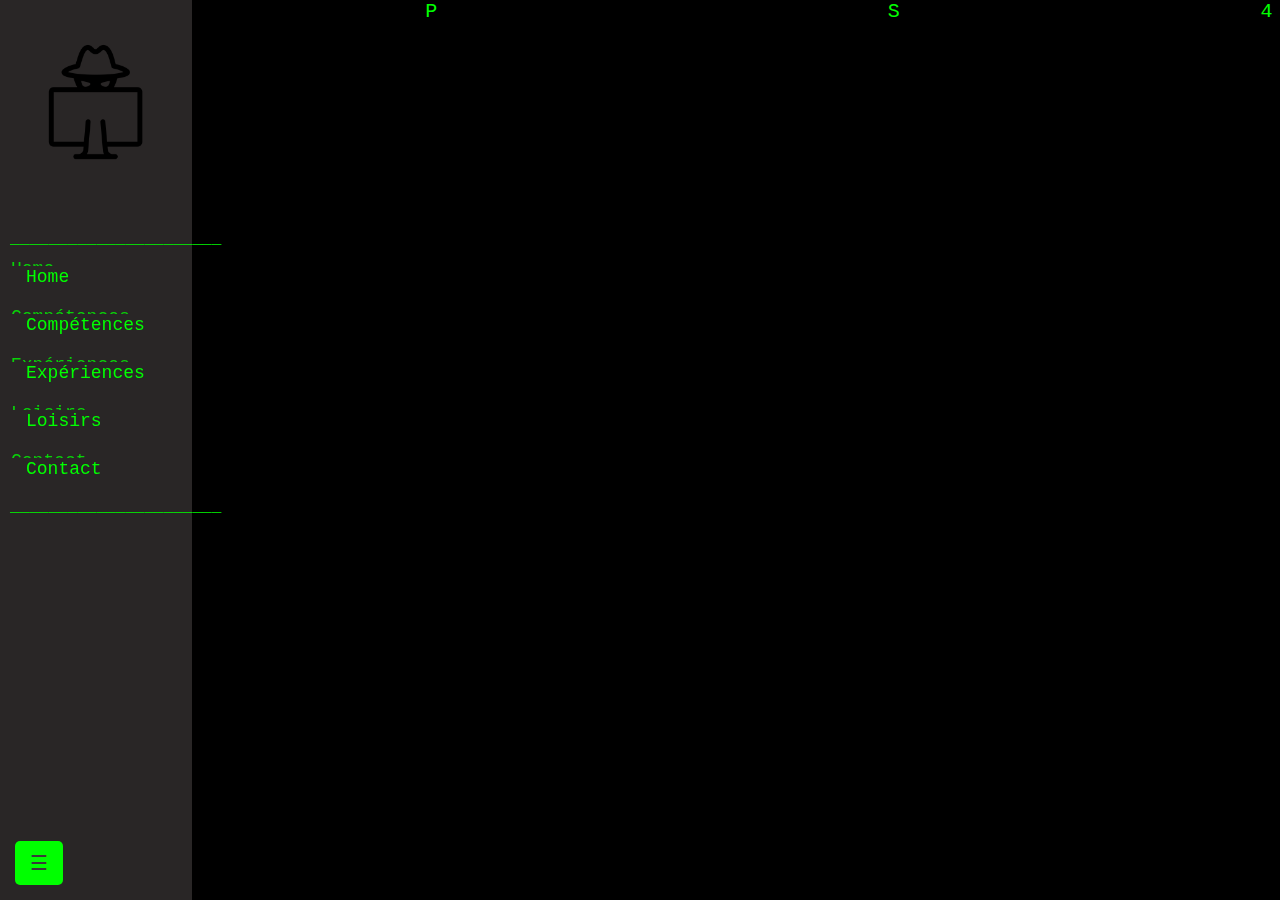
<file: index.html>
<!DOCTYPE html>
<html lang="fr">
<head>
    <meta charset="UTF-8">
    <meta name="viewport" content="width=device-width, initial-scale=1.0">
    <title>PortFolio | Home</title>
    <link rel="stylesheet" type="text/css" href="styles-index.css"/>
</head>
<body>
    <div id="background"></div>

    <div class="sidebar" id="sidebar">
        <div class="sidebar-image fade-in">
            <img src="img/hack.jpg" alt="Hack Logo">
        </div>
    
        <ul class="fade-in">
            <li>______________________</li>
            <li><a href="index.html" class="li-glitch" data-text="Home">Home</a></li>
            <li><a href="competences.html" class="li-glitch" data-text="Compétences">Compétences</a></li>
            <li><a href="experiences.html" class="li-glitch" data-text="Expériences">Expériences</a></li>
            <li><a href="loisirs.html" class="li-glitch" data-text="Loisirs">Loisirs</a></li>
            <li><a href="contact.html" class="li-glitch" data-text="Contact">Contact</a></li>            
            <li>______________________</li>
        </ul>
    </div>

    <!-- Bouton pour afficher/masquer la barre latérale -->
    <button id="toggleButton" class="toggle-button">☰</button>

    <!-- Conteneur principal -->
    <div id="main-container" class="main-container">
        <div class="container-index">
            <h2 class="fade-in">Bienvenue dans mon portfolio</h2>
            <p class="fade-in">Je suis Noa Fontaine. Pentester passionné et Security Analyst. Découvrez mon parcours et mes projets dans mon portfolio !</p>
            <p class="fade-in">Pour en savoir plus cliquez ici</p>
            <a href="competences.html" class="button-knowmore fade-in">En savoir plus</a>
        </div>
    </div>

    <!-- Inclusion du script -->
    <script src="script.js"></script>
</body>
</html>
</file>
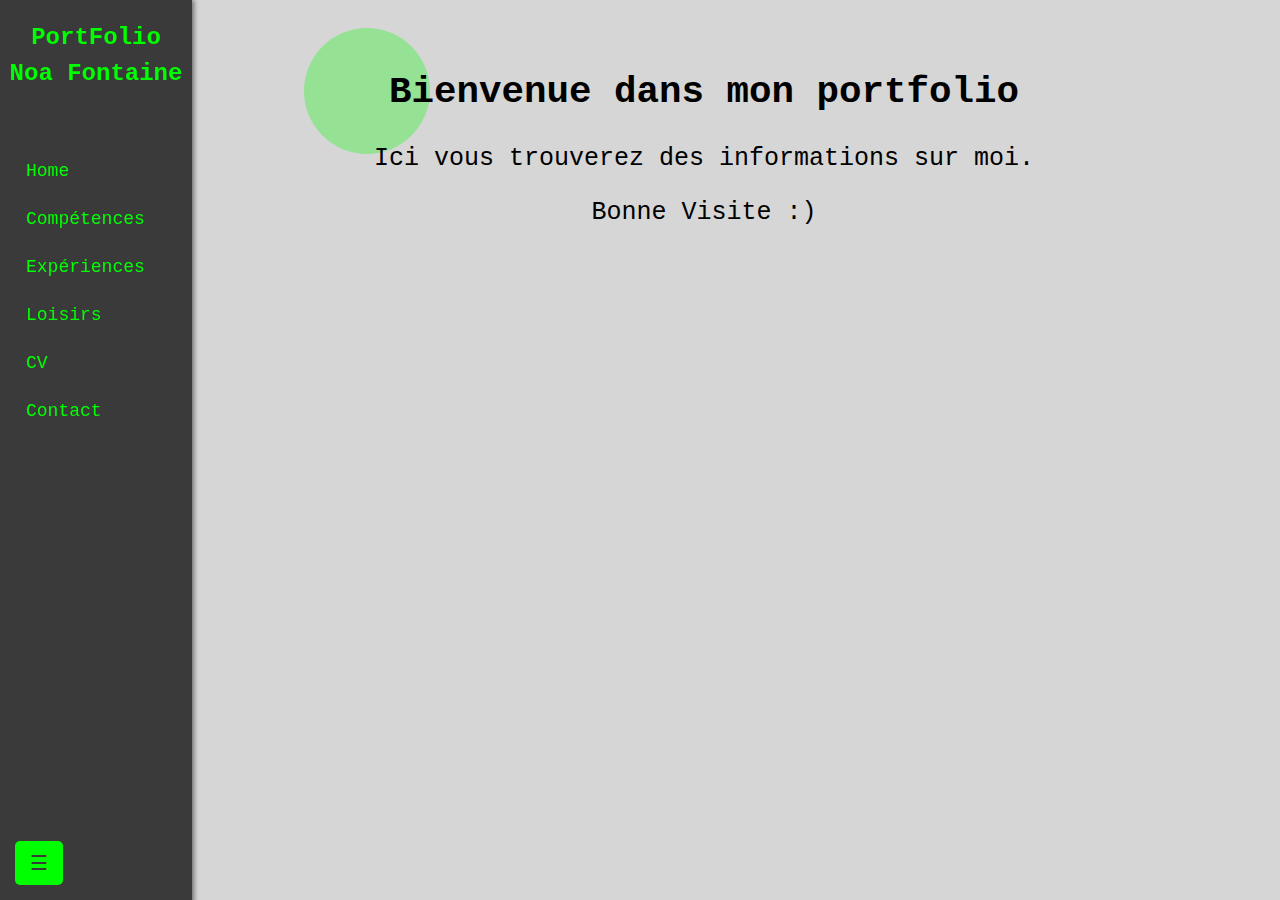
<file: templates/index.html>
<!DOCTYPE html>
<html lang="fr">
<head>
    <meta charset="UTF-8">
    <meta name="viewport" content="width=device-width, initial-scale=1.0">
    <title>PortFolio | Home</title>
    <link rel="stylesheet" type="text/css" href="/static/styles-index.css"/>
</head>
<body>
    <div id="background"></div>
    <!-- Barre latérale -->
    <div class="sidebar" id="sidebar">
        <h1 class="sidebar-text">
            PortFolio<br>Noa Fontaine
        </h1>
        <ul>
            <li><a href="caca.fr">Home</a></li>
            <li><a href="caca">Compétences</a></li>
            <li><a href="caca">Expériences</a></li>
            <li><a href="caca">Loisirs</a></li>
            <li><a href="caca">CV</a></li>
            <li><a href="caca">Contact</a></li>
        </ul>
    </div>

    <!-- Bouton pour afficher/masquer la barre latérale -->
    <button id="toggleButton" class="toggle-button">☰</button>

    <!-- Conteneur principal -->
    <div id="main-container" class="main-container">
        <div class="container">
            <h2>Bienvenue dans mon portfolio</h2>
            <p>Ici vous trouverez des informations sur moi.</p>
            <p>Bonne Visite :)</p>
        </div>
    </div>

    <!-- Inclusion du script -->
    <script src="/static/script.js"></script>
</body>
</html>
</file>
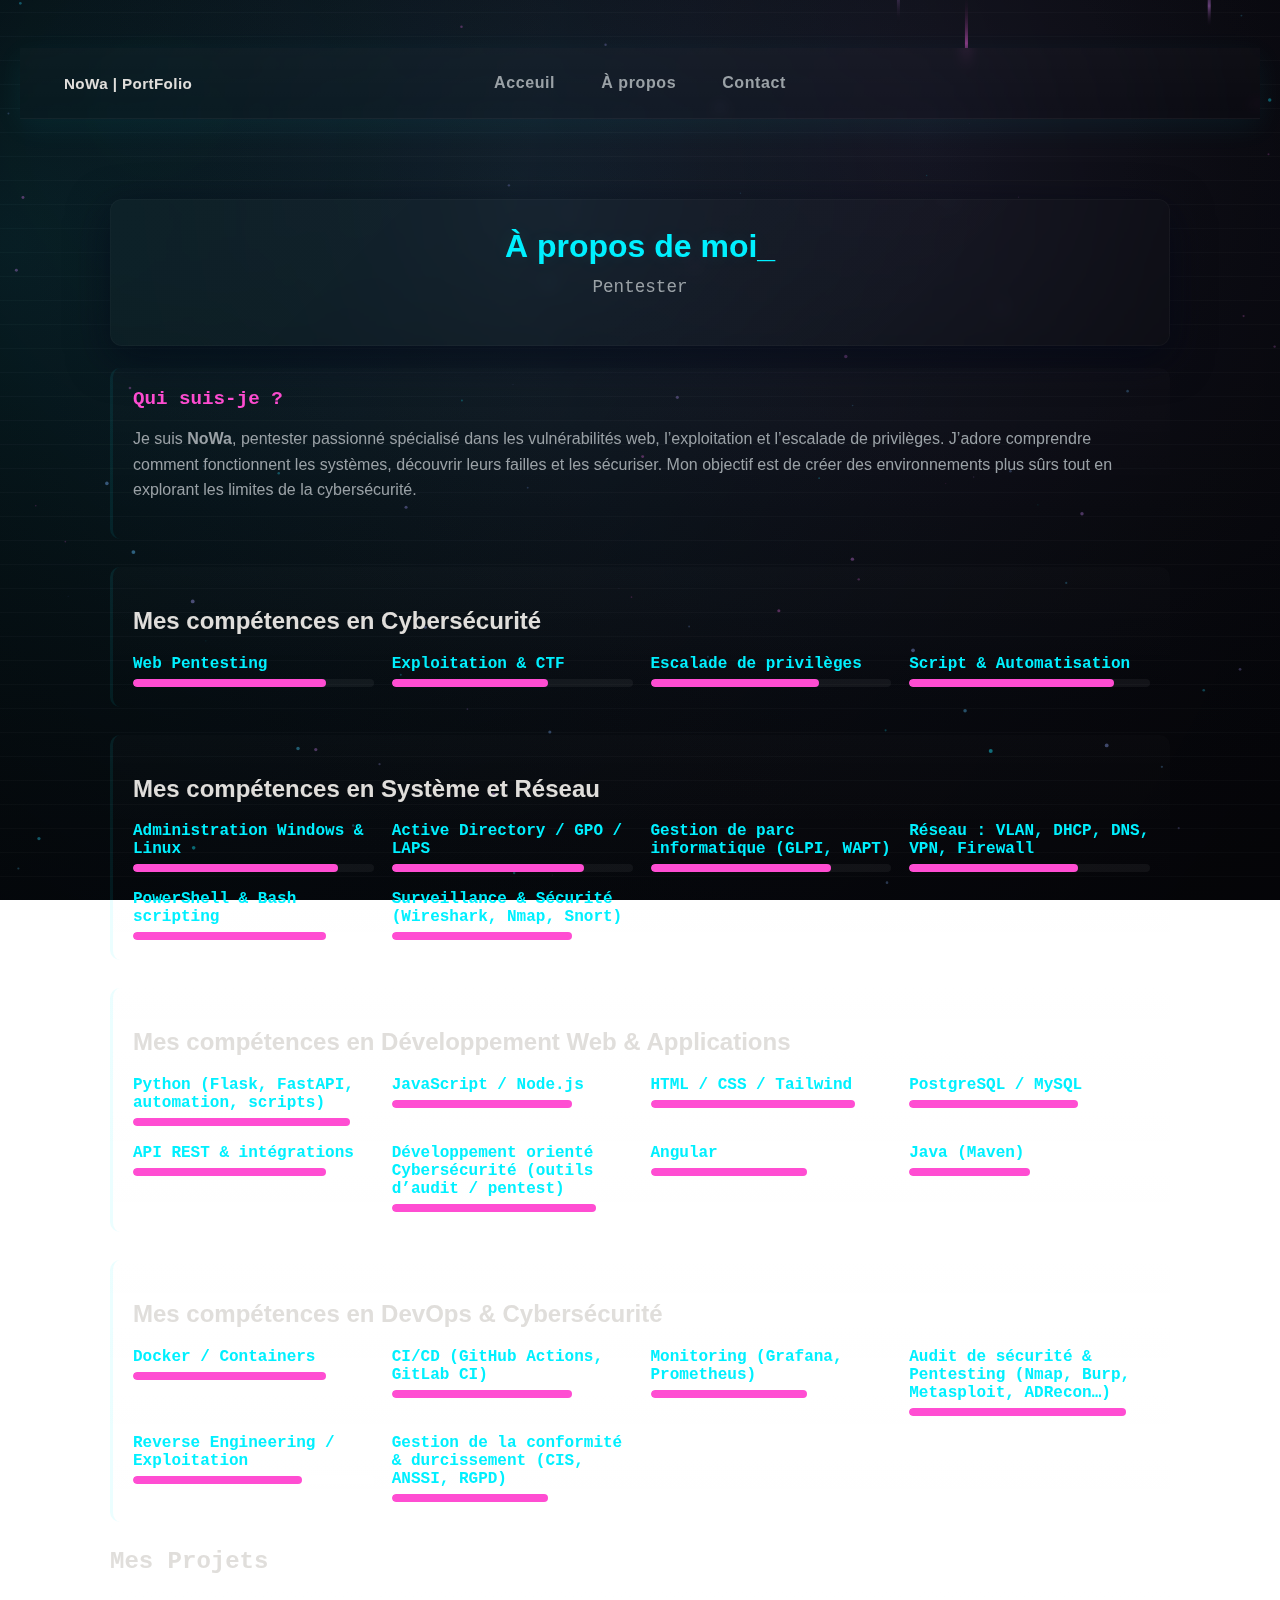
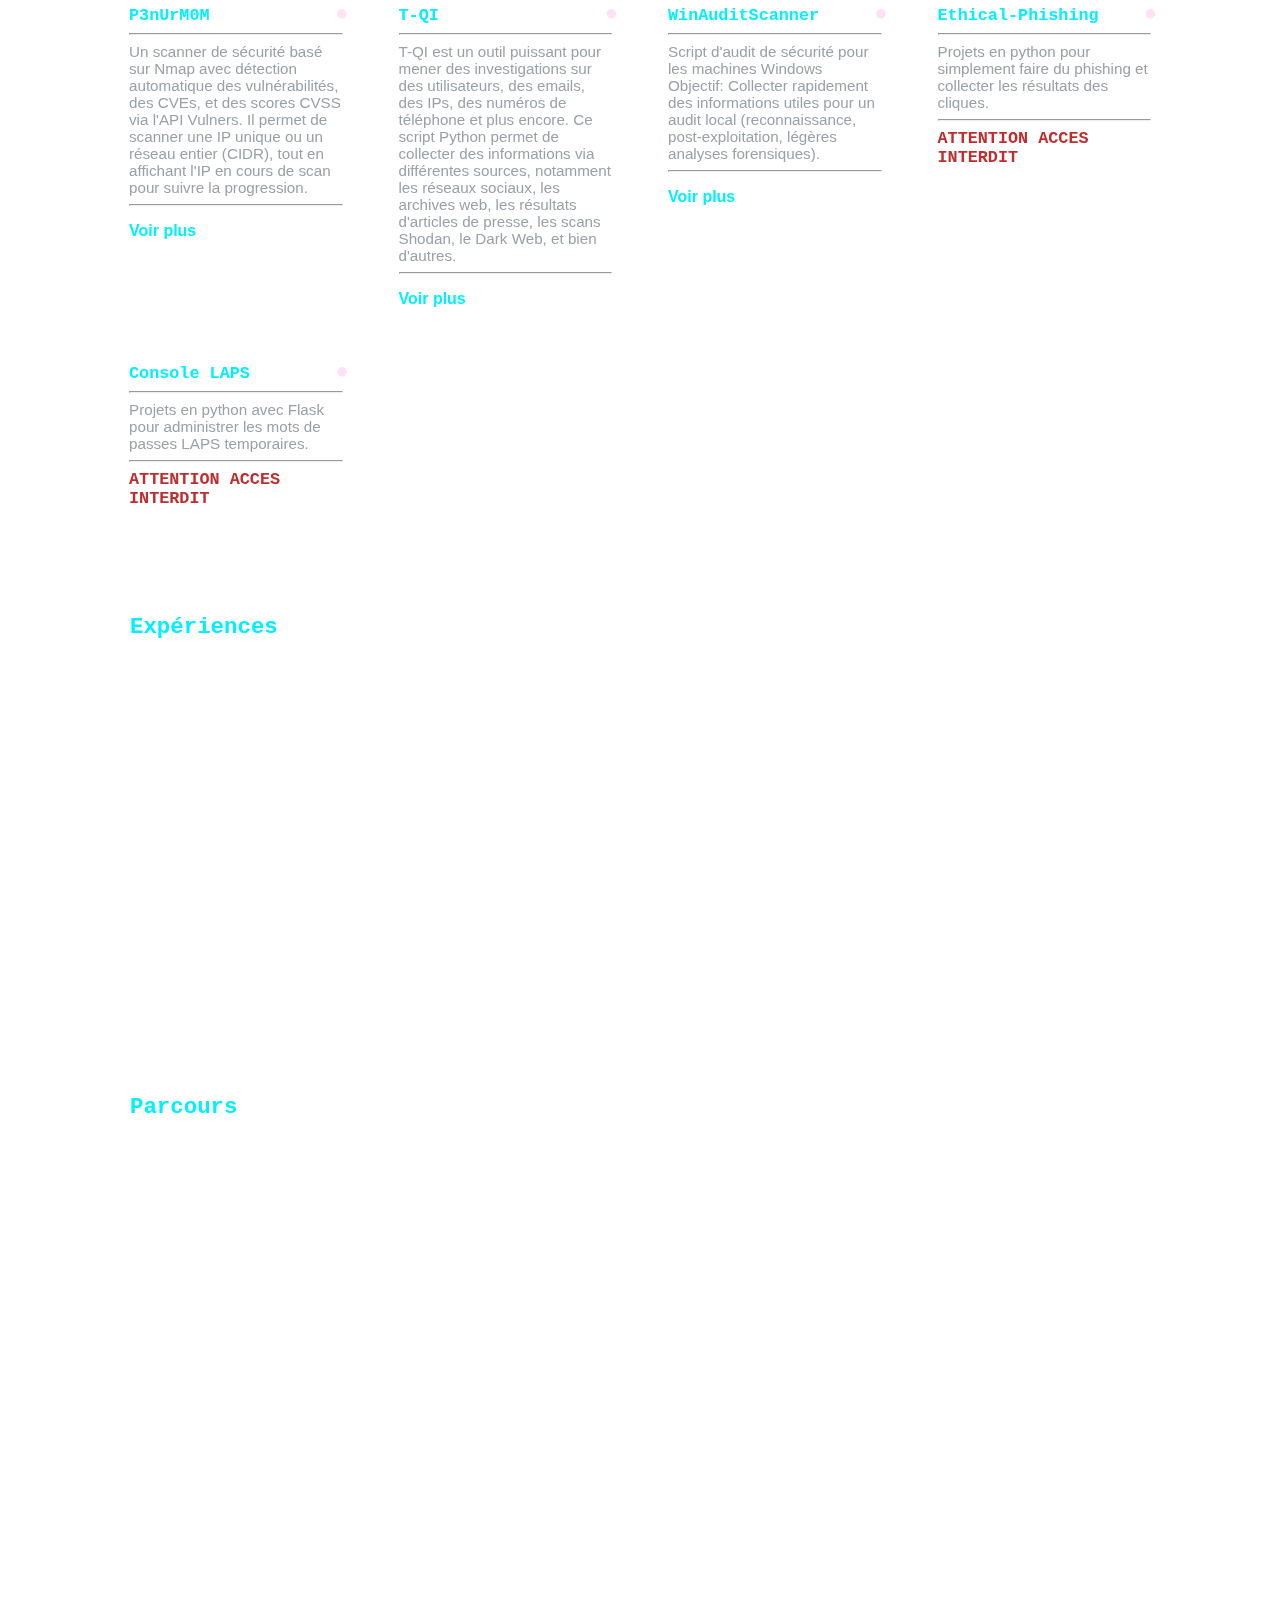
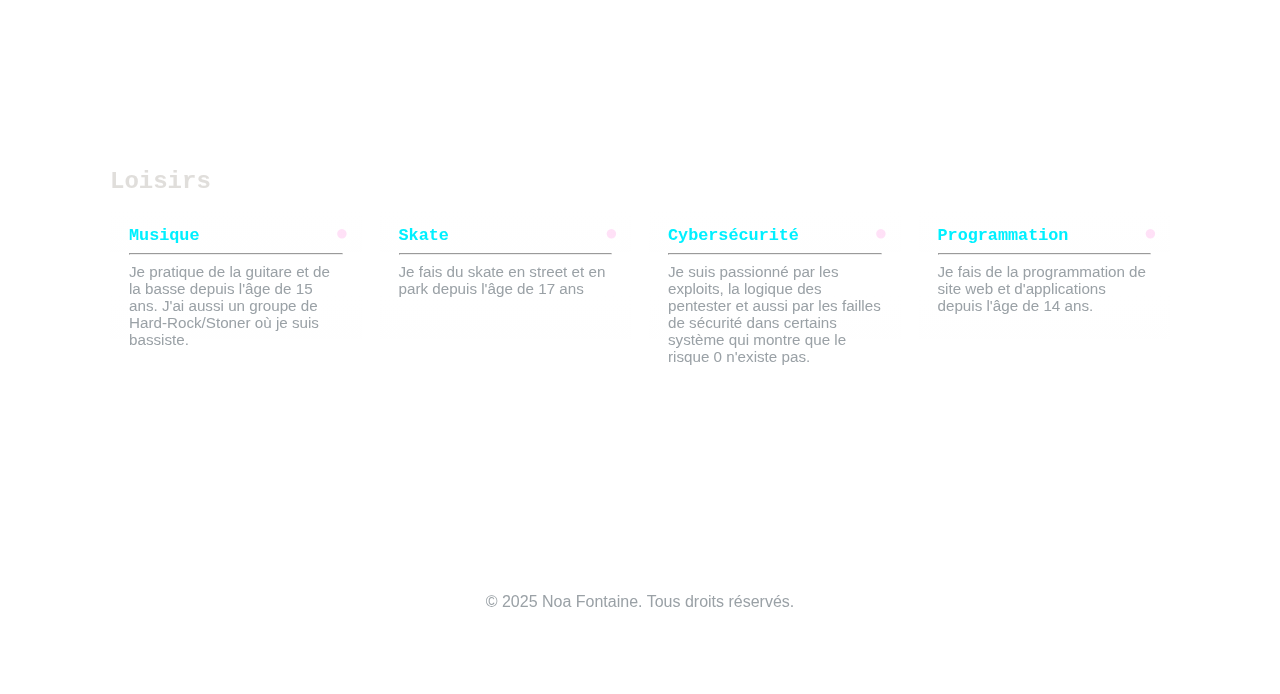
<file: about.html>
<!DOCTYPE html>
<html lang="fr">
<head>
    <meta charset="UTF-8">
    <meta name="viewport" content="width=device-width, initial-scale=1.0">
    <link rel="stylesheet" href="css/style.fixed.css">
    <link rel="preconnect" href="https://fonts.googleapis.com">
    <link href="https://fonts.googleapis.com/css2?family=Bitcount+Grid+Single:wght@100..900&display=swap" rel="stylesheet">
    <link rel="preconnect" href="https://fonts.gstatic.com" crossorigin>
    <title>NoWa | About Me</title>
</head>
<body>
    <canvas id="bg-canvas" aria-hidden="true"></canvas>
    <script src="js/scripts.js"></script>
    <header>
        <nav>
            <ul class="nav-links">
                <div class="div-chainte">
                    <li class="li-chiant">NoWa | PortFolio</li>
                </div>
                <li><a href="index.html">Acceuil</a></li>
                <li><a href="about.html">À propos</a></li>
                <li><a href="contact.html">Contact</a></li>
            </ul>
        </nav>
    </header>

    <main>
        <!-- HERO -->
        <section class="hero">
            <h1>À propos de moi_</h1>
            <p id="about-subtitle"></p>
            <!-- <a href="#skills" class="btn-cta">Mes compétences</a> -->
        </section>

        <!-- INTRO / BIO -->
        <section class="intro">
            <h2>Qui suis-je ?</h2>
            <p>Je suis <strong>NoWa</strong>, pentester passionné spécialisé dans les vulnérabilités web, l’exploitation et l’escalade de privilèges. J’adore comprendre comment fonctionnent les systèmes, découvrir leurs failles et les sécuriser. Mon objectif est de créer des environnements plus sûrs tout en explorant les limites de la cybersécurité.</p>
        </section>

        <!-- COMPÉTENCES -->
        <section class="skills" id="skills">
            <h2>Mes compétences en Cybersécurité</h2>
            <div class="skills-grid">
                <div class="skill">
                    <h3>Web Pentesting</h3>
                    <div class="skill-bar"><div style="width:80%"></div></div>
                </div>
                <div class="skill">
                    <h3>Exploitation & CTF</h3>
                    <div class="skill-bar"><div style="width:65%"></div></div>
                </div>
                <div class="skill">
                    <h3>Escalade de privilèges</h3>
                    <div class="skill-bar"><div style="width:70%"></div></div>
                </div>
                <div class="skill">
                    <h3>Script & Automatisation</h3>
                    <div class="skill-bar"><div style="width:85%"></div></div>
                </div>
            </div>
        </section>

        <section class="skills" id="skills-system">
            <h2>Mes compétences en Système et Réseau</h2>
            <div class="skills-grid">
                <div class="skill">
                    <h3>Administration Windows & Linux</h3>
                    <div class="skill-bar"><div style="width:85%"></div></div>
                </div>
                <div class="skill">
                    <h3>Active Directory / GPO / LAPS</h3>
                    <div class="skill-bar"><div style="width:80%"></div></div>
                </div>
                <div class="skill">
                    <h3>Gestion de parc informatique (GLPI, WAPT)</h3>
                    <div class="skill-bar"><div style="width:75%"></div></div>
                </div>
                <div class="skill">
                    <h3>Réseau : VLAN, DHCP, DNS, VPN, Firewall</h3>
                    <div class="skill-bar"><div style="width:70%"></div></div>
                </div>
                <div class="skill">
                    <h3>PowerShell & Bash scripting</h3>
                    <div class="skill-bar"><div style="width:80%"></div></div>
                </div>
                <div class="skill">
                    <h3>Surveillance & Sécurité (Wireshark, Nmap, Snort)</h3>
                    <div class="skill-bar"><div style="width:75%"></div></div>
                </div>
            </div>
        </section>

        <section class="skills" id="skills-dev">
            <h2>Mes compétences en Développement Web & Applications</h2>
            <div class="skills-grid">
                <div class="skill">
                    <h3>Python (Flask, FastAPI, automation, scripts)</h3>
                    <div class="skill-bar"><div style="width:90%"></div></div>
                </div>
                <div class="skill">
                    <h3>JavaScript / Node.js</h3>
                    <div class="skill-bar"><div style="width:75%"></div></div>
                </div>
                <div class="skill">
                    <h3>HTML / CSS / Tailwind</h3>
                    <div class="skill-bar"><div style="width:85%"></div></div>
                </div>
                <div class="skill">
                    <h3>PostgreSQL / MySQL</h3>
                    <div class="skill-bar"><div style="width:70%"></div></div>
                </div>
                <div class="skill">
                    <h3>API REST & intégrations</h3>
                    <div class="skill-bar"><div style="width:80%"></div></div>
                </div>
                <div class="skill">
                    <h3>Développement orienté Cybersécurité (outils d’audit / pentest)</h3>
                    <div class="skill-bar"><div style="width:85%"></div></div>
                </div>
                <div class="skill">
                    <h3>Angular</h3>
                    <div class="skill-bar"><div style="width:65%"></div></div>
                </div>
                <div class="skill">
                    <h3>Java (Maven)</h3>
                    <div class="skill-bar"><div style="width:50%"></div></div>
                </div>
            </div>
        </section>

        <section class="skills" id="skills-devops">
            <h2>Mes compétences en DevOps & Cybersécurité</h2>
            <div class="skills-grid">
                <div class="skill">
                    <h3>Docker / Containers</h3>
                    <div class="skill-bar"><div style="width:80%"></div></div>
                </div>
                <div class="skill">
                    <h3>CI/CD (GitHub Actions, GitLab CI)</h3>
                    <div class="skill-bar"><div style="width:75%"></div></div>
                </div>
                <div class="skill">
                    <h3>Monitoring (Grafana, Prometheus)</h3>
                    <div class="skill-bar"><div style="width:65%"></div></div>
                </div>
                <div class="skill">
                    <h3>Audit de sécurité & Pentesting (Nmap, Burp, Metasploit, ADRecon…)</h3>
                    <div class="skill-bar"><div style="width:90%"></div></div>
                </div>
                <div class="skill">
                    <h3>Reverse Engineering / Exploitation</h3>
                    <div class="skill-bar"><div style="width:70%"></div></div>
                </div>
                <div class="skill">
                    <h3>Gestion de la conformité & durcissement (CIS, ANSSI, RGPD)</h3>
                    <div class="skill-bar"><div style="width:65%"></div></div>
                </div>
            </div>
        </section>

        <!-- PROJETS -->
        <section class="featured-projects">
            <h2>Mes Projets</h2>
            <div class="projects-grid">
                <div class="project" data-hover="true">
                    <h3>P3nUrM0M</h3>
                    <hr>
                    <p>Un scanner de sécurité basé sur Nmap avec détection automatique des vulnérabilités, des CVEs, et des scores CVSS via l'API Vulners. Il permet de scanner une IP unique ou un réseau entier (CIDR), tout en affichant l'IP en cours de scan pour suivre la progression.</p>
                    <hr>
                    <a href="https://github.com/NoWa-FTN/P3nUrM0M" target="_blank">Voir plus</a>
                </div>
                <div class="project" data-hover="true">
                    <h3>T-QI</h3>
                    <hr>
                    <p>T-QI est un outil puissant pour mener des investigations sur des utilisateurs, des emails, des IPs, des numéros de téléphone et plus encore. Ce script Python permet de collecter des informations via différentes sources, notamment les réseaux sociaux, les archives web, les résultats d'articles de presse, les scans Shodan, le Dark Web, et bien d'autres.</p>
                    <hr>
                    <a href="https://github.com/NoWa-FTN/T-QI" target="_blank">Voir plus</a>
                </div>
                <div class="project" data-hover="true">
                    <h3>WinAuditScanner</h3>
                    <hr>
                    <p>Script d'audit de sécurité pour les machines Windows Objectif: Collecter rapidement des informations utiles pour un audit local (reconnaissance, post-exploitation, légères analyses forensiques).</p>
                    <hr>
                    <a href="https://github.com/NoWa-FTN/WinAuditScanner" target="_blank">Voir plus</a>
                </div>
                <div class="project" data-hover="true">
                    <h3>Ethical-Phishing</h3>
                    <hr>
                    <p>Projets en python pour simplement faire du phishing et collecter les résultats des cliques.</p>
                    <hr>
                    <h3 style="color: rgb(194, 44, 44);">ATTENTION ACCES INTERDIT</h3>
                </div>
                <div class="project" data-hover="true">
                    <h3>Console LAPS</h3>
                    <hr>
                    <p>Projets en python avec Flask pour administrer les mots de passes LAPS temporaires.</p>
                    <hr>
                    <h3 style="color: rgb(194, 44, 44);">ATTENTION ACCES INTERDIT</h3>
                </div>
            </div>
        </section>

        <!-- EXPERIENCES RÉCENTES -->
        <section class="timeline-section">
            <h2>Expériences</h2>
            <div class="timeline">
                <div class="timeline-item" data-hover="true">
                    <div class="timeline-date">Juillet 2024 - Présent</div>
                    <div class="timeline-content">
                        <h3>Alternant Cybersécurité - Woit-Group</h3>
                        <p>Analyse des vulnérabilités et implémentation de mesures de sécurité pour protéger les systèmes d'information. Création d'outils d'audit (AD, système, réseau) pour garantir la sécurité de l'entreprise.</p>
                    </div>
                </div>
                <div class="timeline-item" data-hover="true">
                    <div class="timeline-date">Septembre 2023 - Juin 2024</div>
                    <div class="timeline-content">
                        <h3>Alternant Développeur - Woit-Group</h3>
                        <p>Développement web et d'application pour subvenir aux besoins de l'entreprise. Gestion de BDD postgreSQL et son exploitation avec POWER BI.</p>
                    </div>
                </div>
                <div class="timeline-item" data-hover="true">
                    <div class="timeline-date">Mai 2023 - Juin 2023</div>
                    <div class="timeline-content">
                        <h3>Stage en Développement - Woit-Group</h3>
                        <p>Découverte de l'environnement d'entreprise. Développement WEB pour subvenir aux besoins de l'entreprise.</p>
                    </div>
                </div>
            </div>
        </section>

        <!-- PARCOURS -->
        <section class="timeline-section">
            <h2>Parcours</h2>
            <div class="timeline">
                <div class="timeline-item" data-hover="true">
                    <div class="timeline-date">Septembre 2025 - Présent</div>
                    <div class="timeline-content">
                        <h3>Mastère Management de la Cybersécurité - EFFICOM</h3>
                        <p>Formation avancée sur la gestion de la cybersécurité en entreprise : audit de sécurité, gestion des risques, mise en place de politiques de sécurité et coordination des équipes de sécurité. Développement de compétences en pentesting et stratégie de défense globale.</p>
                    </div>
                </div>
                <div class="timeline-item" data-hover="true">
                    <div class="timeline-date">Septembre 2024 - Septembre 2025</div>
                    <div class="timeline-content">
                        <h3>Bachelor Cybersécurité - EFFICOM</h3>
                        <p>Approfondissement des connaissances en sécurité réseau, analyse de vulnérabilités, cryptographie et exploitation de systèmes. Participation à des projets pratiques et compétitions CTF pour appliquer les concepts théoriques en conditions réelles.</p>
                    </div>
                </div>
                <div class="timeline-item" data-hover="true">
                    <div class="timeline-date">Septembre 2022 - Juillet 2024</div>
                    <div class="timeline-content">
                        <h3>BTS SIO Option SISR - Lycée Gaston Berger</h3>
                        <p>Acquisition des bases techniques en administration réseau et systèmes, maintenance et sécurité. Mise en place de projets de déploiement de serveurs et gestion de réseaux internes pour des cas d’étude pratiques.</p>
                    </div>
                </div>
                <div class="timeline-item" data-hover="true">
                    <div class="timeline-date">Septembre 2021 - Juillet 2022</div>
                    <div class="timeline-content">
                        <h3>BAC SI2D Option SIN - Lycée César Baggio</h3>
                        <p>Découverte des sciences de l’ingénieur et des systèmes numériques. Introduction à la programmation, conception de systèmes électroniques et bases de l’algorithmique. Formation pratique sur des mini-projets techniques pour consolider les connaissances.</p>
                    </div>
                </div>
            </div>
        </section>

        <!-- Loisirs -->
        <section class="featured-projects">
            <h2>Loisirs</h2>
            <div class="projects-grid">
                <div class="project" data-hover="true">
                    <h3>Musique</h3>
                    <hr>
                    <p>Je pratique de la guitare et de la basse depuis l'âge de 15 ans. J'ai aussi un groupe de Hard-Rock/Stoner où je suis bassiste.</p>
                </div>
                <div class="project" data-hover="true">
                    <h3>Skate</h3>
                    <hr>
                    <p>Je fais du skate en street et en park depuis l'âge de 17 ans</p>
                </div>
                <div class="project" data-hover="true">
                    <h3>Cybersécurité</h3>
                    <hr>
                    <p>Je suis passionné par les exploits, la logique des pentester et aussi par les failles de sécurité dans certains système qui montre que le risque 0 n'existe pas.</p>
                </div>
                <div class="project" data-hover="true">
                    <h3>Programmation</h3>
                    <hr>
                    <p>Je fais de la programmation de site web et d'applications depuis l'âge de 14 ans.</p>
                </div>
            </div>
        </section>
    </main>

    <footer>
        <p>&copy; 2025 Noa Fontaine. Tous droits réservés.</p>
    </footer>
</body>
</html>
</file>
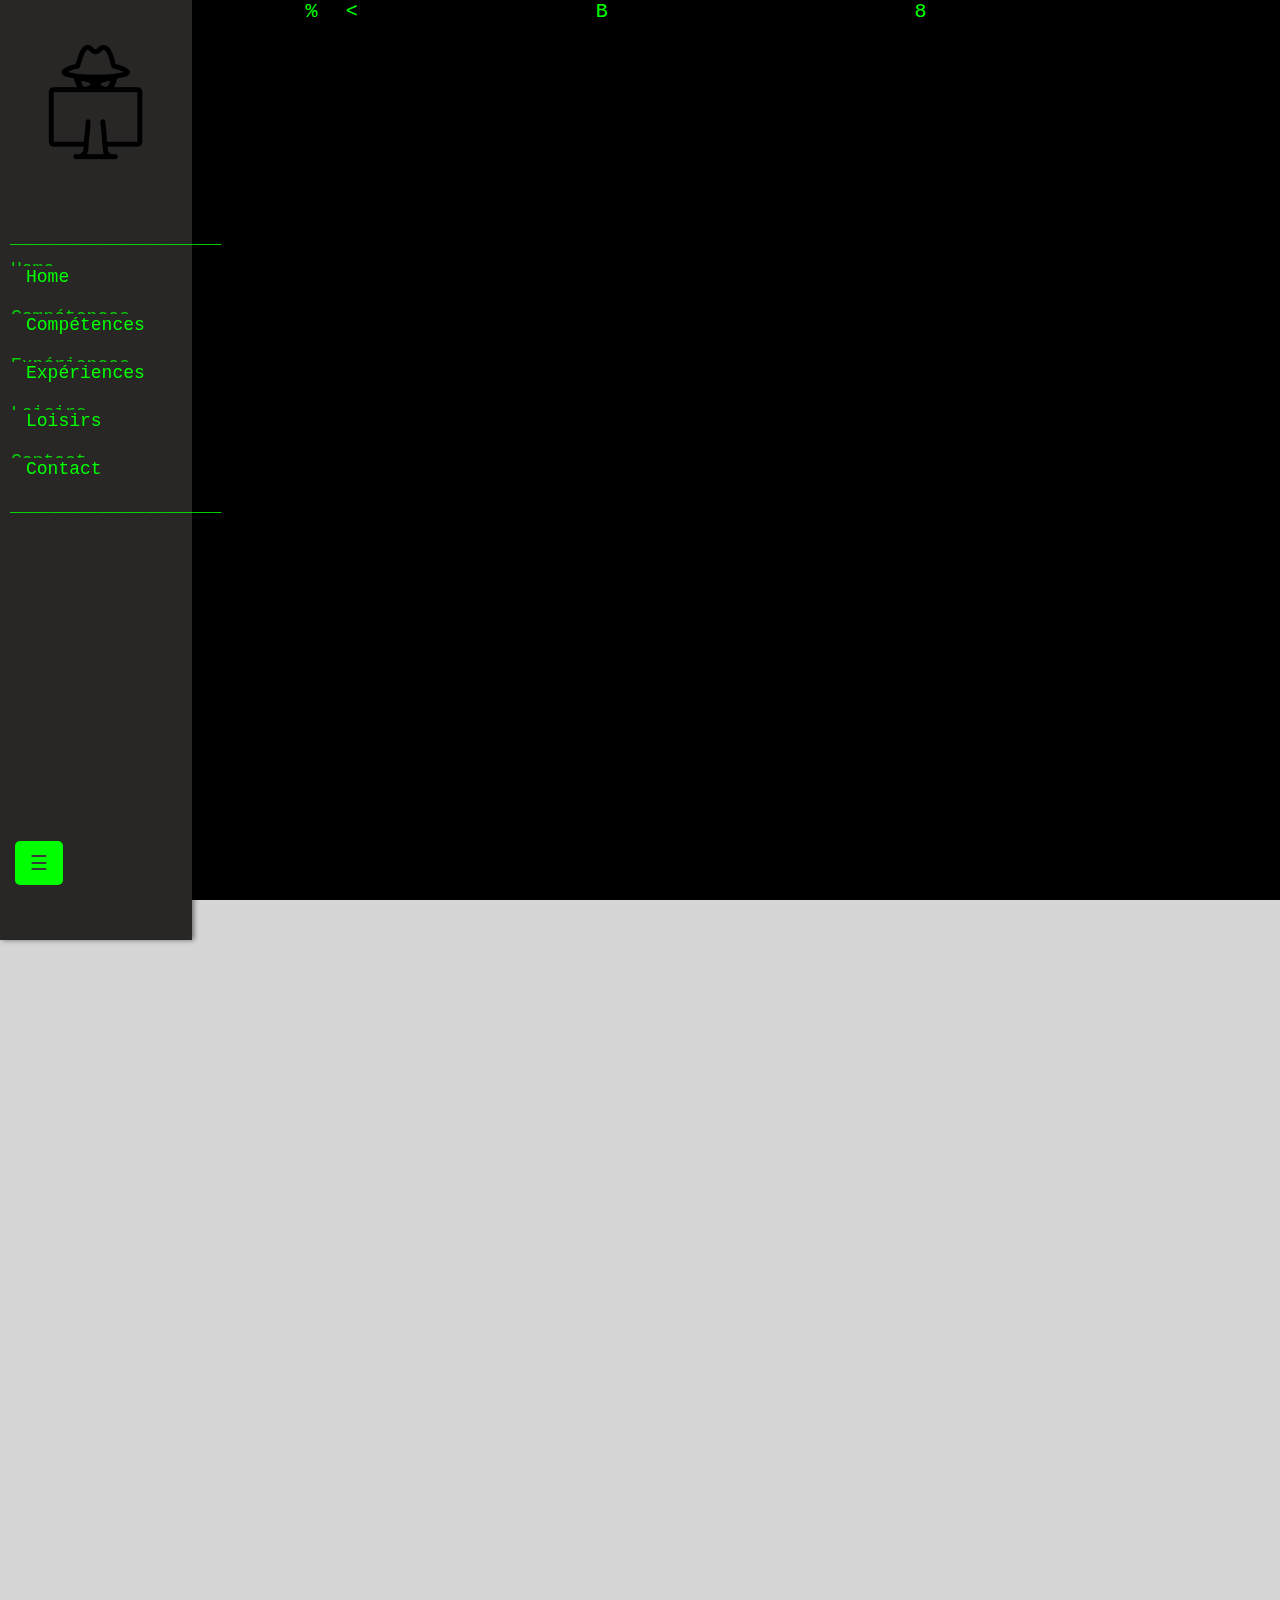
<file: competences.html>
<!DOCTYPE html>
<html lang="fr">
<head>
    <meta charset="UTF-8">
    <meta name="viewport" content="width=device-width, initial-scale=1.0">
    <title>PortFolio | Home</title>
    <link rel="stylesheet" type="text/css" href="styles-index.css"/>
</head>
<body>
    <div id="background"></div>

    <div class="sidebar" id="sidebar">
        <div class="sidebar-image fade-in">
            <img src="img/hack.jpg" alt="Hack Logo">
        </div>
    
        <ul class="fade-in">
            <li>______________________</li>
            <li><a href="index.html" class="li-glitch" data-text="Home">Home</a></li>
            <li><a href="competences.html" class="li-glitch" data-text="Compétences">Compétences</a></li>
            <li><a href="experiences.html" class="li-glitch" data-text="Expériences">Expériences</a></li>
            <li><a href="loisirs.html" class="li-glitch" data-text="Loisirs">Loisirs</a></li>
            <li><a href="contact.html" class="li-glitch" data-text="Contact">Contact</a></li>            
            <li>______________________</li>
        </ul>
    </div>

    <!-- Bouton pour afficher/masquer la barre latérale -->
    <button id="toggleButton" class="toggle-button">☰</button>

    <!-- Conteneur principal -->
    <div id="main-container" class="main-container">
        <div class="container-index">
            <p class="fade-in">Ici vous trouverez mes différentes compétences acquis dans divers domaine de l'informatique en globalité.</p>
        <div class="competences"> 
            <h2>Mes Compétences en Cybersécurité</h2>
    
            <div class="competence">
                <p class="competence-name">C2</p>
                <div class="progress-bar-container">
                    <div class="progress-bar" style="width: 85%;"></div> <!-- 85% de compétence -->
                </div>
            </div>
        
            <div class="competence">
                <p class="competence-name">Script Python</p>
                <div class="progress-bar-container">
                    <div class="progress-bar" style="width: 70%;"></div> <!-- 75% de compétence -->
                </div>
            </div>
        
            <div class="competence">
                <p class="competence-name">Script Bash</p>
                <div class="progress-bar-container">
                    <div class="progress-bar" style="width: 100%;"></div> <!-- 90% de compétence -->
                </div>
            </div>
        
            <div class="competence">
                <p class="competence-name">Scan réseau</p>
                <div class="progress-bar-container">
                    <div class="progress-bar" style="width: 100%;"></div> <!-- 80% de compétence -->
                </div>
            </div>
        
            <div class="competence">
                <p class="competence-name">Automatisation de tâches</p>
                <div class="progress-bar-container">
                    <div class="progress-bar" style="width: 70%;"></div> <!-- 70% de compétence -->
                </div>
            </div>
        
            <div class="competence">
                <p class="competence-name">IDS/IPS</p>
                <div class="progress-bar-container">
                    <div class="progress-bar" style="width: 75%;"></div> <!-- 65% de compétence -->
                </div>
            </div>
        
            <div class="competence">
                <p class="competence-name">Scan Malware</p>
                <div class="progress-bar-container">
                    <div class="progress-bar" style="width: 80%;"></div> <!-- 60% de compétence -->
                </div>
            </div>
        
            <div class="competence">
                <p class="competence-name">Audit Cyber</p>
                <div class="progress-bar-container">
                    <div class="progress-bar" style="width: 95%;"></div> <!-- 55% de compétence -->
                </div>
            </div>
        </div>

        <div class="competences"> 
            <h2>Mes Compétences en Système et réseau</h2>
    
            <div class="competence">
                <p class="competence-name">Windows-Server/Linux/MacOs</p>
                <div class="progress-bar-container">
                    <div class="progress-bar" style="width: 90%;"></div> <!-- 85% de compétence -->
                </div>
            </div>
        
            <div class="competence">
                <p class="competence-name">Administration Système et réseau</p>
                <div class="progress-bar-container">
                    <div class="progress-bar" style="width: 80%;"></div> <!-- 75% de compétence -->
                </div>
            </div>
        
            <div class="competence">
                <p class="competence-name">Powershell</p>
                <div class="progress-bar-container">
                    <div class="progress-bar" style="width: 70%;"></div> <!-- 90% de compétence -->
                </div>
            </div>
        
            <div class="competence">
                <p class="competence-name">Gestion de parc informatique</p>
                <div class="progress-bar-container">
                    <div class="progress-bar" style="width: 90%;"></div> <!-- 80% de compétence -->
                </div>
            </div>
        
            <div class="competence">
                <p class="competence-name">Cisco</p>
                <div class="progress-bar-container">
                    <div class="progress-bar" style="width: 90%;"></div> <!-- 70% de compétence -->
                </div>
            </div>
        
            <div class="competence">
                <p class="competence-name">Mise à disposition de service Linux/Windows</p>
                <div class="progress-bar-container">
                    <div class="progress-bar" style="width: 75%;"></div> <!-- 65% de compétence -->
                </div>
            </div>
        </div>

        <div class="competences"> 
            <h2>Mes Compétences en Développement</h2>
    
            <div class="competence">
                <p class="competence-name">Python</p>
                <div class="progress-bar-container">
                    <div class="progress-bar" style="width: 85%;"></div> <!-- 85% de compétence -->
                </div>
            </div>
        
            <div class="competence">
                <p class="competence-name">Java (Maven)</p>
                <div class="progress-bar-container">
                    <div class="progress-bar" style="width: 40%;"></div> <!-- 75% de compétence -->
                </div>
            </div>
        
            <div class="competence">
                <p class="competence-name">HTML</p>
                <div class="progress-bar-container">
                    <div class="progress-bar" style="width: 100%;"></div> <!-- 90% de compétence -->
                </div>
            </div>
        
            <div class="competence">
                <p class="competence-name">CSS</p>
                <div class="progress-bar-container">
                    <div class="progress-bar" style="width: 100%;"></div> <!-- 80% de compétence -->
                </div>
            </div>
        
            <div class="competence">
                <p class="competence-name">JavaScript</p>
                <div class="progress-bar-container">
                    <div class="progress-bar" style="width: 70%;"></div> <!-- 70% de compétence -->
                </div>
            </div>
        
            <div class="competence">
                <p class="competence-name">PHP</p>
                <div class="progress-bar-container">
                    <div class="progress-bar" style="width: 75%;"></div> <!-- 65% de compétence -->
                </div>
            </div>
        
            <div class="competence">
                <p class="competence-name">Angular</p>
                <div class="progress-bar-container">
                    <div class="progress-bar" style="width: 70%;"></div> <!-- 60% de compétence -->
                </div>
            </div>
        
            <div class="competence">
                <p class="competence-name">Bash</p>
                <div class="progress-bar-container">
                    <div class="progress-bar" style="width: 95%;"></div> <!-- 55% de compétence -->
                </div>
            </div>
        
            <div class="competence">
                <p class="competence-name">C</p>
                <div class="progress-bar-container">
                    <div class="progress-bar" style="width: 50%;"></div> <!-- 80% de compétence -->
                </div>
            </div>
        
            <div class="competence">
                <p class="competence-name">C#</p>
                <div class="progress-bar-container">
                    <div class="progress-bar" style="width: 60%;"></div> <!-- 70% de compétence -->
                </div>
            </div>
        </div>
    </div>
</div>

    <!-- Inclusion du script -->
    <script src="script.js"></script>
</body>
</html>
</file>
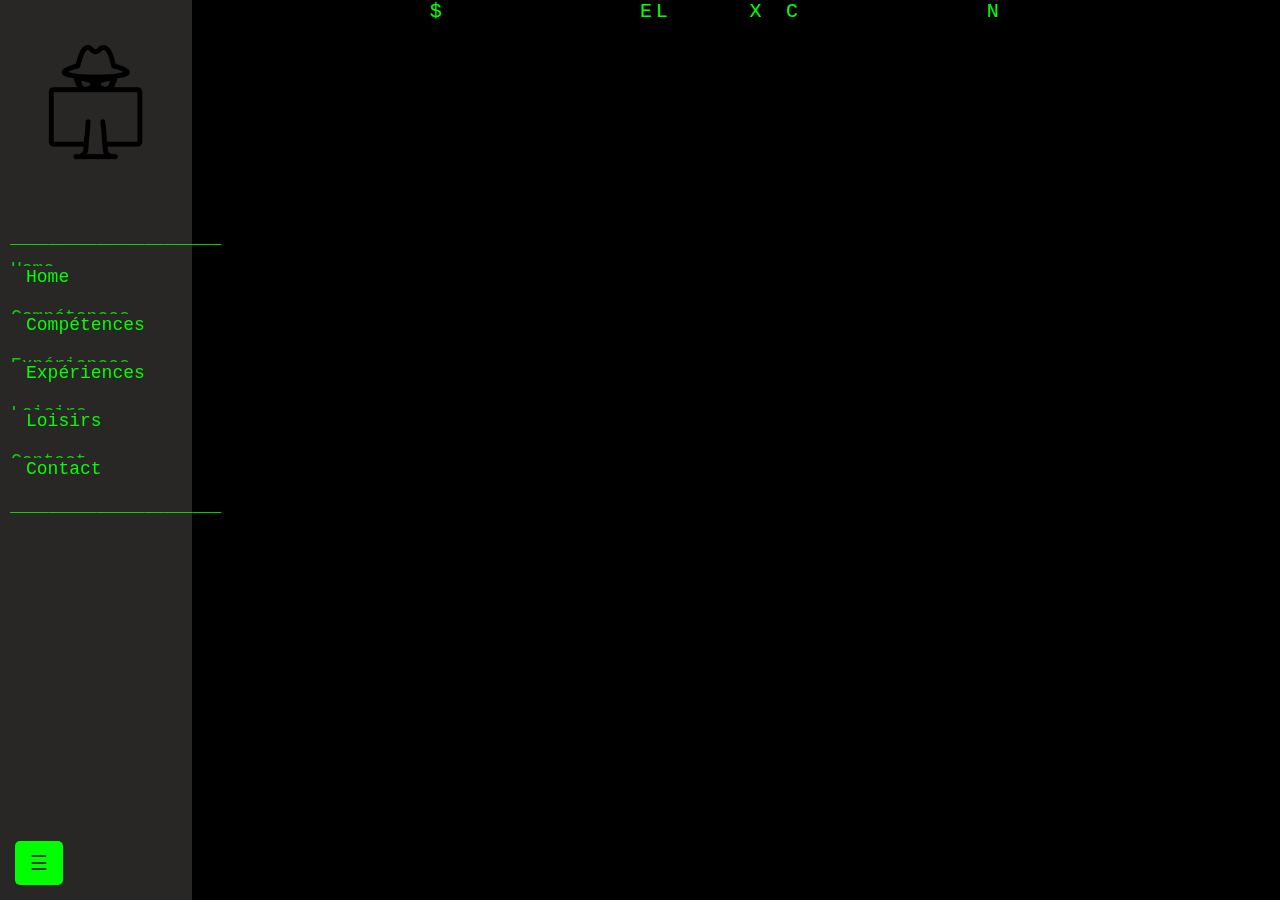
<file: contact.html>
<!DOCTYPE html>
<html lang="fr">
<head>
    <meta charset="UTF-8">
    <meta name="viewport" content="width=device-width, initial-scale=1.0">
    <title>PortFolio | Home</title>
    <link rel="stylesheet" type="text/css" href="styles-index.css"/>
</head>
<body>
    <div id="background"></div>

    <div class="sidebar" id="sidebar">
        <div class="sidebar-image fade-in">
            <img src="img/hack.jpg" alt="Hack Logo">
        </div>
    
        <ul class="fade-in">
            <li>______________________</li>
            <li><a href="index.html" class="li-glitch" data-text="Home">Home</a></li>
            <li><a href="competences.html" class="li-glitch" data-text="Compétences">Compétences</a></li>
            <li><a href="experiences.html" class="li-glitch" data-text="Expériences">Expériences</a></li>
            <li><a href="loisirs.html" class="li-glitch" data-text="Loisirs">Loisirs</a></li>
            <li><a href="contact.html" class="li-glitch" data-text="Contact">Contact</a></li>            
            <li>______________________</li>
        </ul>
    </div>

    <!-- Bouton pour afficher/masquer la barre latérale -->
    <button id="toggleButton" class="toggle-button">☰</button>

    <!-- Conteneur principal -->
    <div id="main-container" class="main-container">
        <div class="container-index">
            <h2>Contactez-moi</h1>
            <form id="contactForm">
                <div class="form-group">
                    <label for="name">Nom :</label>
                    <input type="text" id="name" name="name" placeholder="Votre nom" required>
                </div>
                <div class="form-group">
                    <label for="email">E-mail :</label>
                    <input type="email" id="email" name="email" placeholder="Votre e-mail" required>
                </div>
                <div class="form-group">
                    <label for="message">Message :</label>
                    <textarea id="message" name="message" placeholder="Votre message" required></textarea>
                </div>
                <button class="button-form" type="submit">Envoyer</button>
            </form>
            <p id="statusMessage"></p>
    
        </div>
    </div>
    <!-- Inclusion du script -->
    <script src="script.js"></script>
    <script src="https://cdn.emailjs.com/dist/email.min.js"></script>
</body>
</html>
</file>
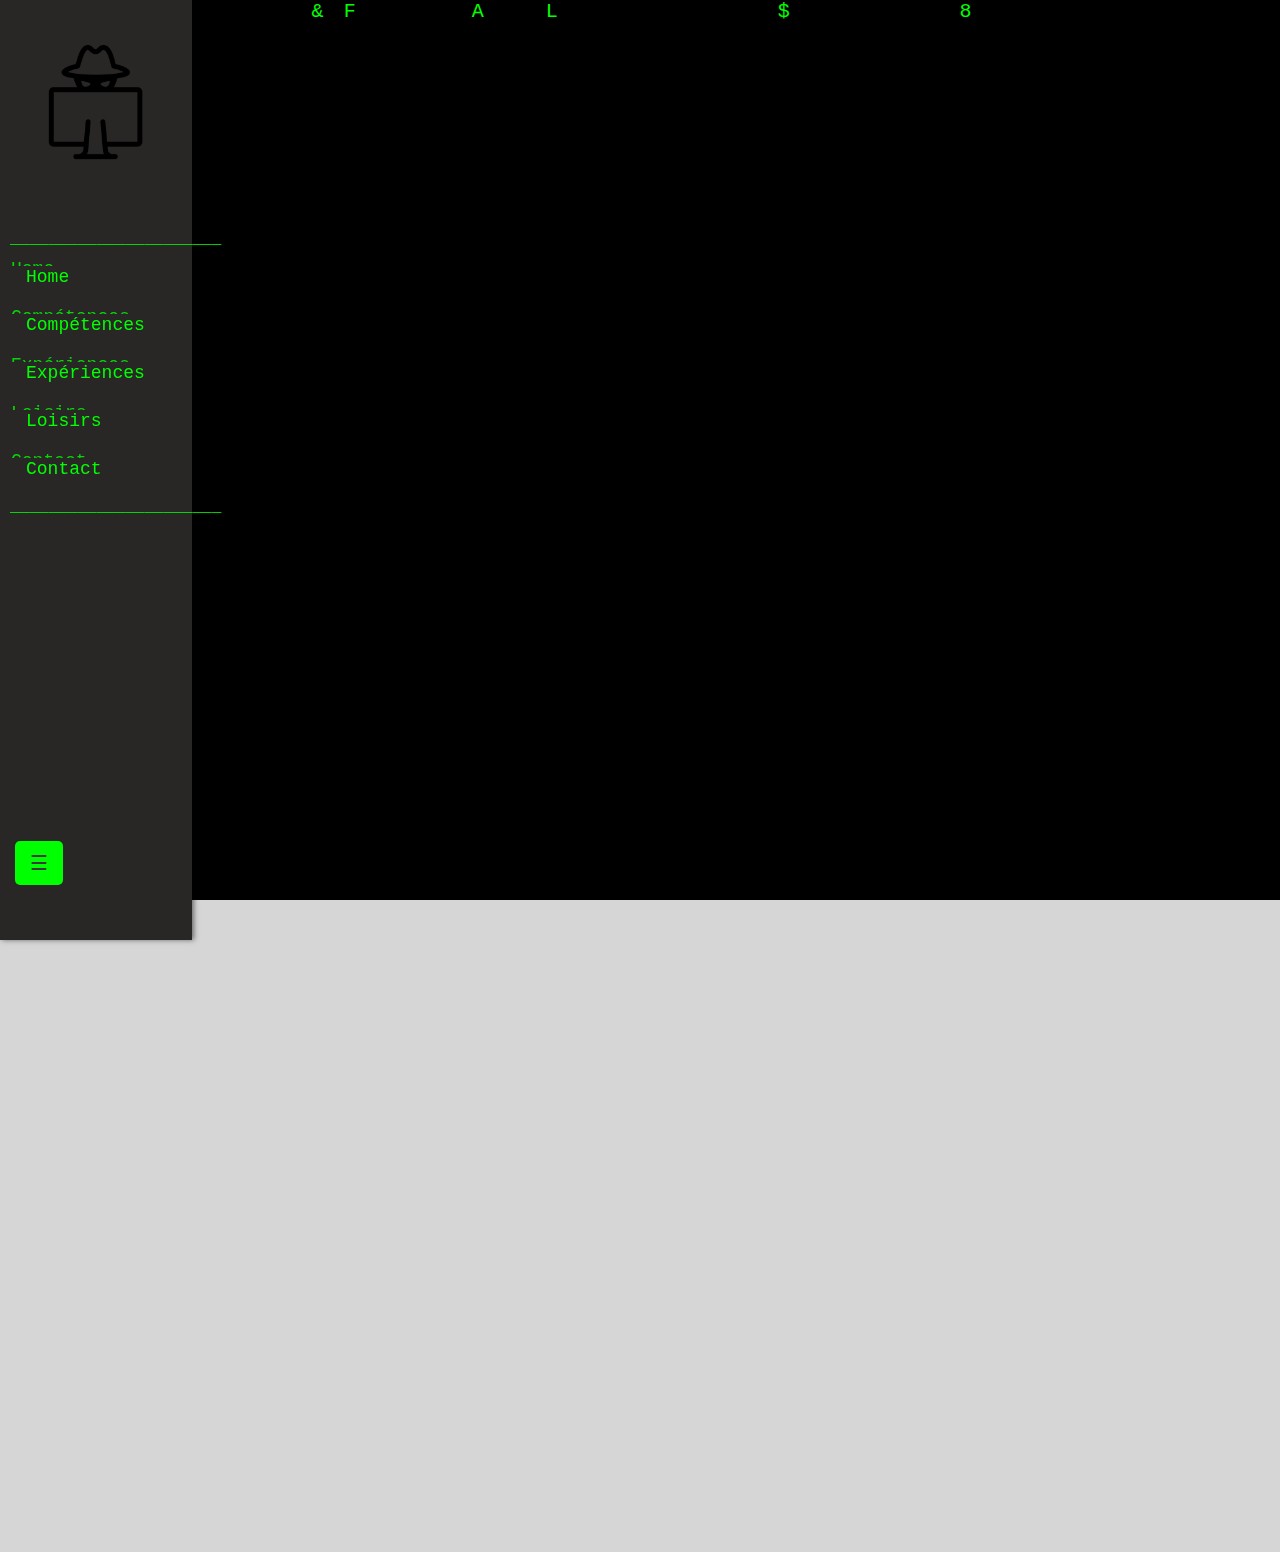
<file: experiences.html>
<!DOCTYPE html>
<html lang="fr">
<head>
    <meta charset="UTF-8">
    <meta name="viewport" content="width=device-width, initial-scale=1.0">
    <title>PortFolio | Home</title>
    <link rel="stylesheet" type="text/css" href="styles-index.css"/>
</head>
<body>
    <div id="background"></div>

    <div class="sidebar" id="sidebar">
        <div class="sidebar-image fade-in">
            <img src="img/hack.jpg" alt="Hack Logo">
        </div>
    
        <ul class="fade-in">
            <li>______________________</li>
            <li><a href="index.html" class="li-glitch" data-text="Home">Home</a></li>
            <li><a href="competences.html" class="li-glitch" data-text="Compétences">Compétences</a></li>
            <li><a href="experiences.html" class="li-glitch" data-text="Expériences">Expériences</a></li>
            <li><a href="loisirs.html" class="li-glitch" data-text="Loisirs">Loisirs</a></li>
            <li><a href="contact.html" class="li-glitch" data-text="Contact">Contact</a></li>            
            <li>______________________</li>
        </ul>
    </div>

    <!-- Bouton pour afficher/masquer la barre latérale -->
    <button id="toggleButton" class="toggle-button">☰</button>

<div id="main-container" class="main-container">
    <div class="container-index">
        <p class="fade-in">Ici vous trouverez mes différentes expériences.</p>
        <h2>Mes Expériences</h2>
        <div class="competences fade-in">
            <div class="competence">
                <h3 class="experience-title">Apprenti Cybersécurité Woit-Group</h3>
                <span class="experience-date">Août 2024 - Présent</span>
                <p class="experience-description">
                    Analyse des vulnérabilités et implémentation de mesures de sécurité pour protéger les systèmes d'information. Création d'outils d'audit (AD, système, réseau) 
                    pour garantir la sécurité de l'entreprise.
                </p>
            </div>
            <div class="competence">
                <h3 class="experience-title">Apprenti Développeur Woit-Group</h3>
                <span class="experience-date">Septembre 2023 - Juin 2024</span>
                <p class="experience-description">
                    Développement web et d'application pour subvenir aux besoins de l'entreprise. Gestion de BDD postgreSQL et son exploitation avec POWER BI. 
                </p>
            </div>
            <div class="competence">
                <h3 class="experience-title">Stage en Développement Woit-Group</h3>
                <span class="experience-date">Mai 2023 - Juin 2023</span>
                <p class="experience-description">
                    Découverte de l'environnement d'entreprise. Développement web pour subvenir aux besoins de l'entreprise.
                </p>
            </div>
        </div>
    </div>
    <div class="container-index">
        <h2>Mon Parcours</h2>
        <div class="competences fade-in">
            <div class="competence">
                <h3 class="experience-title">Bachelor Cybersécurité - EFFICOM - Lille</h3>
                <span class="experience-date">Septembre 2024 - Présent</span>
                <p class="experience-description">
                    Actuellement engagé dans un programme de Bachelor spécialisé en cybersécurité, 
                    je me concentre sur l'analyse approfondie des vulnérabilités des systèmes informatiques 
                    et la mise en œuvre de solutions de protection des données sensibles. 
                    Ce cursus inclut la création et l'utilisation d'outils d'audit (Active Directory, systèmes et réseaux) 
                    pour renforcer la résilience des infrastructures face aux cybermenaces. 
                    Mon objectif est de maîtriser les technologies avancées pour garantir la sécurité informatique au sein des entreprises.
                </p>
            </div>
            <div class="competence">
                <h3 class="experience-title">BTS SIO Option SISR - Lycée Gaston Berger - Lille</h3>
                <span class="experience-date">Septembre 2022 - Juin 2024</span>
                <p class="experience-description">
                    Au cours de mon BTS Services Informatiques aux Organisations (option SISR), 
                    j'ai acquis une expertise en gestion de bases de données, notamment PostgreSQL, 
                    ainsi qu'en exploitation des données via Power BI pour offrir des solutions analytiques pertinentes. 
                    J'ai également développé des compétences en développement web et d'applications, adaptées aux besoins spécifiques des entreprises, 
                    tout en gérant des infrastructures réseau et systèmes avec rigueur.
                </p>
            </div>
            <div class="competence">
                <h3 class="experience-title">BAC STI2D Option SIN - Lycée César Baggio - Lille</h3>
                <span class="experience-date">Mai 2021 - Juin 2022</span>
                <p class="experience-description">
                    Lors de ma formation en Sciences et Technologies de l'Industrie et du Développement Durable (option Systèmes d'Information et Numérique), 
                    j'ai fait mes premiers pas dans l'univers professionnel, en me familiarisant avec les besoins technologiques des entreprises. 
                    J'ai réalisé des projets en développement web, mettant en pratique des solutions adaptées aux exigences réelles du terrain, 
                    et consolidé mes connaissances dans les bases de l'informatique et de l'électronique.
                </p>
            </div>
        </div>
    </div>
</div>

    <!-- Inclusion du script -->
    <script src="script.js"></script>
</body>
</html>
</file>
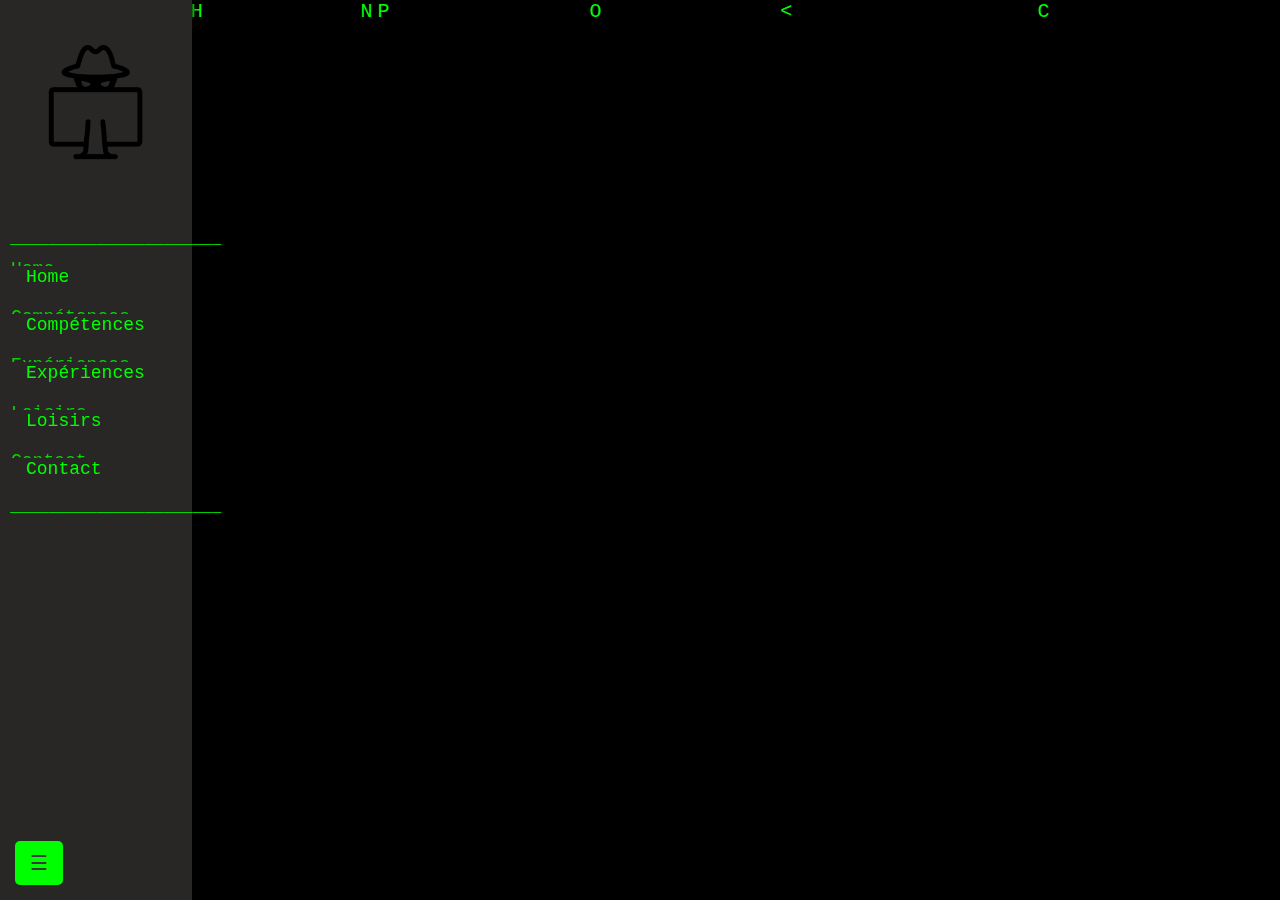
<file: loisirs.html>
<!DOCTYPE html>
<html lang="fr">
<head>
    <meta charset="UTF-8">
    <meta name="viewport" content="width=device-width, initial-scale=1.0">
    <title>PortFolio | Home</title>
    <link rel="stylesheet" type="text/css" href="styles-index.css"/>
</head>
<body>
    <div id="background"></div>

    <div class="sidebar" id="sidebar">
        <div class="sidebar-image fade-in">
            <img src="img/hack.jpg" alt="Hack Logo">
        </div>
    
        <ul class="fade-in">
            <li>______________________</li>
            <li><a href="index.html" class="li-glitch" data-text="Home">Home</a></li>
            <li><a href="competences.html" class="li-glitch" data-text="Compétences">Compétences</a></li>
            <li><a href="experiences.html" class="li-glitch" data-text="Expériences">Expériences</a></li>
            <li><a href="loisirs.html" class="li-glitch" data-text="Loisirs">Loisirs</a></li>
            <li><a href="contact.html" class="li-glitch" data-text="Contact">Contact</a></li>            
            <li>______________________</li>
        </ul>
    </div>

    <!-- Bouton pour afficher/masquer la barre latérale -->
    <button id="toggleButton" class="toggle-button">☰</button>

    <!-- Conteneur principal -->
    <div id="main-container" class="main-container">
        <div class="container-index">
                <p class="fade-in">Ici vous trouverez mes différents loisirs.</p>
            <div class="competences"> 
                <h2>Mes Loisirs </h2>
                    <h3 class="experience-title">Musique</h3>
                        <p class="experience-description">Je pratique de la guitare et de la basse depuis l'âge de 15 ans.</p>
                    <hr class="hr-loisir"></hr>
                    <h3 class="experience-title">Programmation</h3>
                        <p class="experience-description">Je fais de la programmation de site web et d'applications depuis l'âge de 14 ans.</p>
                    <hr class="hr-loisir"></hr>
                    <h3 class="experience-title">Sport</h3>
                        <p class="experience-description">Je fais du skate en street et en park depuis l'âge de 17 ans.</p>
            </div>
        </div>
</div>
    <!-- Inclusion du script -->
    <script src="script.js"></script>
</body>
</html>
</file>
<file: styles-index.css>
body {
    background-color: rgb(214, 214, 214);
    font-family: "Courier New", Courier, monospace;
    margin: 0;
    padding: 0;
    width: 100%;
    height: 100%;
    text-align: center;
}

/* Sidebar Styles */
.sidebar {
    background-color: rgb(41, 38, 38);
    text-align: center;
    color: #00ff00;
    width: 15%;
    height: 100vh;
    position: fixed;
    top: 0;
    left: 0;
    box-shadow: 2px 0 5px rgba(0, 0, 0, 0.5); 
    display: flex;
    flex-direction: column;
    padding: 20px 0;
    transition: transform 0.3s ease-in-out;
}

/* Sidebar Title */
.sidebar-text {
    margin: 0;
    margin-top: 50px;
    font-size: 28px;
    font-weight: bold;
    line-height: 1.5;
}

/* Sidebar Navigation */
.sidebar ul {
    list-style: none; 
    padding: 0;
    margin: 0;
    text-align: left;
    margin-top: 50px;
    margin-left: 10px;
}

.sidebar li {
    margin: 10px 0;
}

.sidebar-image {
    text-align: center; /* Centre l'image */
    margin-top: 20px; /* Espace au-dessus */
}

.sidebar-image img {
    width: 65%; /* Limite la largeur de l'image */
    height: auto; /* Conserve les proportions */
    border-radius: 10px; /* Coins légèrement arrondis */
    transition: transform 0.6s ease, box-shadow 0.3s ease; /* Ajoute un effet au survol */
}

.sidebar-image img:hover {
    transform: scale(1.03); /* Agrandit légèrement l'image au survol */ /* Augmente l'ombre au survol */
}

.sidebar a {
    text-decoration: none;
    color: #00ff00;
    font-size: 18px;
    display: block;
    padding: 8px 15px;
    border: 1px solid transparent; /* Transition subtile */
    border-radius: 4px;
    transition: all 0.3s ease;
}

.sidebar a:hover {
    background-color: #00ff002f; /* Survol vert vif */
    color: rgb(0, 0, 0); /* Texte devient foncé */
    border-color: #00ff002f;
}

/* État masqué : translate vers la gauche */
.sidebar.hidden {
    transform: translateX(-100%);
}

/* Style des liens avec effet glitch */
.li-glitch {
    display: inline-block;
    color: #00ff00; /* Couleur vert hacking */
    font-family: 'Courier New', Courier, monospace; /* Police rétro */
    font-size: 30px;
    text-decoration: none;
    position: relative; /* Nécessaire pour les pseudo-éléments */
    overflow: hidden; /* Empêche le glitch de dépasser */
    transition: color 0.2s ease-in-out;
}

.li-glitch:hover {
    color: #00cc00; /* Vert légèrement modifié au survol */
}

/* Glitch pseudo-éléments */
.li-glitch::before,
.li-glitch::after {
    content: attr(data-text); /* Affiche le même texte que le lien */
    position: absolute;
    left: 0;
    top: 0;
    width: 100%;
    height: 100%;
    overflow: hidden;
    color: #00ff00;
    clip-path: polygon(0 0, 100% 0, 100% 20%, 0 20%);
    animation: glitch-animation 1.5s infinite;
    opacity: 0.8;
}

.li-glitch::after {
    clip-path: polygon(0 80%, 100% 80%, 100% 100%, 0 100%);
    animation: glitch-animation2 1.5s infinite;
    opacity: 0.5;
}

/* Animation de glitch */
@keyframes glitch-animation {
    0% {
        transform: translate(2px, -2px);
    }
    20% {
        transform: translate(-2px, 2px);
    }
    40% {
        transform: translate(1px, -1px);
    }
    60% {
        transform: translate(-1px, 1px);
    }
    80% {
        transform: translate(2px, -2px);
    }
    100% {
        transform: translate(0, 0);
    }
}

@keyframes glitch-animation2 {
    0% {
        transform: translate(-2px, 2px);
    }
    20% {
        transform: translate(2px, -2px);
    }
    40% {
        transform: translate(-1px, 1px);
    }
    60% {
        transform: translate(1px, -1px);
    }
    80% {
        transform: translate(-2px, 2px);
    }
    100% {
        transform: translate(0, 0);
    }
}

/* Bouton de bascule */
.toggle-button {
    position: fixed;
    bottom: 15px;
    left: 15px;
    background-color: #00ff00;
    color: rgb(58, 58, 58);
    border: none;
    border-radius: 5px;
    padding: 10px 15px;
    font-size: 20px;
    cursor: pointer;
    z-index: 1000; /* Pour qu'il reste au-dessus */
    transform: translate3d(0, 0, 0); /* Active le GPU rendering pour Safari, parfois utile */

}

.toggle-button:hover {
    background-color: #00cc00;
}

/* Conteneur principal */
.main-container {
    margin-left: 10%;
    padding: 20px;
    flex: 1; /* Prend tout l'espace disponible */
    transition: margin-left 0.3s ease-in-out; /* Transition fluide */
    align-items: center;
}

/* Lorsque la sidebar est masquée */
.main-container.full-width {
   margin-left: 0;
}

.container-index {
    margin: 0;
    margin-left: 15%;
    padding: 20px;
    margin-top: 2.5%;
    background-color: rgba(20, 20, 20, 0.9);
    color: #00ff00;
    max-width: 70%;
    border-radius: 20px;
    font-size: 20px;
    box-shadow: 0 0 10px #00ff00, 0 0 30px #00ff00;
    position: relative;
    overflow: hidden;
    transition: transform 0.3s ease, box-shadow 0.3s ease;
    opacity: 0;
    transform: translateY(20px);
    animation: fade-in 1s ease forwards;
}

.container-index:hover {
    transform: scale(1.05);
    box-shadow: 0 0 15px #00ff00, 0 0 40px #00ff00;
}

/* Personnalisation de la barre de défilement */
::-webkit-scrollbar {
    width: 12px; /* Largeur de la barre de défilement */
    height: 12px; /* Hauteur de la barre de défilement horizontale */
}

/* Personnalisation de la "goutte" de la barre de défilement */
::-webkit-scrollbar-thumb {
    background-color: #00ff00; /* Couleur de la goutte (partie qui se déplace) */
    border-radius: 10px; /* Coins arrondis */
    border: 3px solid #00cc00; /* Bordure autour de la goutte */
}

/* Personnalisation de la zone de la barre de défilement (l'arrière-plan) */
::-webkit-scrollbar-track {
    background-color: #222222; /* Couleur du fond de la barre */
}

/* Optionnel: personnaliser la barre de défilement horizontale */
::-webkit-scrollbar-horizontal {
    height: 8px; /* Taille de la barre de défilement horizontale */
}

/* Personnalisation de la "goutte" horizontale */
::-webkit-scrollbar-thumb:horizontal {
    background-color: #00ff00; /* Couleur de la goutte horizontale */
}

.container-index h2 {
    font-size: 39px;
    color: #00ff00;
    position: relative;
}

@keyframes fade-in {
    to {
        opacity: 1;
        transform: translateY(0);
    }
}

.container-index::before {
    content: '';
    position: absolute;
    top: 0;
    left: 0;
    width: 100%;
    height: 100%;
    background: repeating-linear-gradient(
        45deg,
        rgba(0, 255, 0, 0.1) 0%,
        rgba(0, 255, 0, 0.2) 50%,
        rgba(0, 255, 0, 0.1) 100%
    );
    z-index: -1;
    pointer-events: none;
    border-radius: 20px;
}

.button-knowmore {
    display: inline-block;
    padding: 15px 30px;
    background-color: #222; /* Fond sombre pour un effet terminal */
    color: #00ff00; /* Texte vert typique des écrans de hacking */
    border: 2px solid #00ff00; /* Bordure verte */
    border-radius: 4px; /* Coins légèrement arrondis */
    font-size: 18px;
    font-family: 'Courier New', Courier, monospace; /* Police à chasse fixe */
    text-transform: uppercase;
    text-align: center;
    text-decoration: none;
    cursor: pointer;
    transition: all 0.2s ease-in-out;
    position: relative; /* Nécessaire pour l'effet glitch */
    overflow: hidden; /* Pour éviter que le glitch dépasse */
}

.button-knowmore:hover {
    background-color: #111; /* Fond encore plus sombre au survol */
    color: #00cc00; /* Vert légèrement modifié */
    transform: scale(1.15); /* Zoom léger */
    box-shadow: 0 0 8px #00ff00, 0 0 15px #00ff00; /* Effet néon */
}

/* Effet actif */
.button-knowmore:active {
    transform: scale(1.98);
    box-shadow: 0 0 4px #00ff00;
}

/* Effet glitch */
.button-knowmore::before, .button-knowmore::after {
    content: '';
    position: absolute;
    top: 0;
    left: 0;
    width: 100%;
    height: 100%;
    background: #00ff00;
    opacity: 0.1;
    mix-blend-mode: difference;
    pointer-events: none;
    animation: glitch 0.7s infinite;
}

.button-knowmore::after {
    animation: glitch 0.7s infinite, glitch2 1.2s infinite;
}

@keyframes glitch {
    0% {
        clip-path: polygon(0 0, 100% 0, 100% 30%, 0 30%);
        transform: translate(-5px, -5px);
    }
    50% {
        clip-path: polygon(0 70%, 100% 70%, 100% 100%, 0 100%);
        transform: translate(5px, 5px);
    }
    100% {
        clip-path: polygon(0 30%, 100% 30%, 100% 70%, 0 70%);
        transform: translate(-5px, -5px);
    }
}

@keyframes glitch2 {
    0% {
        clip-path: polygon(0 0, 100% 0, 100% 20%, 0 20%);
        transform: translate(5px, 5px);
    }
    50% {
        clip-path: polygon(0 50%, 100% 50%, 100% 80%, 0 80%);
        transform: translate(-5px, -5px);
    }
    100% {
        clip-path: polygon(0 20%, 100% 20%, 100% 50%, 0 50%);
        transform: translate(5px, 5px);
    }
}

/* Conteneur pour l'animation */
#background {
    position: fixed; /* Utilisation de fixed pour qu'il reste en place pendant le défilement */
    top: 0;
    left: 0;
    width: 100%;
    height: 100%;
    z-index: -1; /* Derrière le contenu */
    background: #000; /* Fond noir */
    overflow: hidden; /* Evite que le fond dépasse */
}

/* Style des caractères */
.hacking-char {
    position: absolute;
    font-size: 20px;
    font-family: 'Courier New', Courier, monospace;
    color: #00ff00; 
    animation: fall 4s linear infinite;
    pointer-events: none; 
}

/* Animation pour faire tomber les caractères */
@keyframes fall {
    0% {
        top: -10%;
        opacity: 1;
    }
    90% {
        opacity: 0.3;
    }
    100% {
        top: 110%;
        opacity: 0;
    }
}

.fade-in {
    opacity: 0; /* Invisible au départ */
    transform: translateY(20px); /* Déplacement léger vers le bas */
    transition: opacity 0.8s ease, transform 0.8s ease; /* Transition fluide */
}

.fade-in.visible {
    opacity: 1; /* Devient visible */
    transform: translateY(0); /* Revient à sa position d'origine */
}

.competences {
    margin: 20px;
    font-family: Arial, sans-serif;
}

/* Styles pour chaque compétence */
.competence {
    margin: 15px 0;
}

.competence-name {
    font-size: 1.2em;
    margin-bottom: 5px;
}

/* Styles pour la barre de progression */
.progress-bar-container {
    background-color: #e0e0e0; /* Fond gris clair */
    border-radius: 10px;
    overflow: hidden; /* Pour que la barre ne dépasse pas les bords */
    width: 100%;
    height: 25px;
}

.progress-bar {
    background-color: #4caf50; /* Couleur de la barre (ici, vert) */
    height: 100%;
    transition: width 1s ease-in-out; /* Animation de changement de largeur */
}

/* Styles pour les barres avec un niveau faible */
.progress-bar[data-level="low"] {
    background-color: #f44336; /* Rouge */
}

/* Styles pour les barres avec un niveau moyen */
.progress-bar[data-level="medium"] {
    background-color: #ff9800; /* Orange */
}

/* Styles pour les barres avec un niveau élevé */
.progress-bar[data-level="high"] {
    background-color: #4caf50; /* Vert */
}

h2 {
    text-align: center;
    font-size: 2em;
    margin-bottom: 20px;
}

/* Section des expériences */
.experiences-section {
    margin-top: 50px;
    padding: 20px;
    background-color: rgba(0, 0, 0, 0.8);
    border-radius: 10px;
    box-shadow: 0 0 10px #00ff00, 0 0 30px #00ff00;
    position: relative;
    animation: fade-in 1s ease forwards;
    left:7%; 
}

.experiences-section h2 {
    font-size: 36px;
    color: #00ff00;
    margin-bottom: 50px;
}

.experience-list {
    display: flex;
    flex-direction: column;
    gap: 20px; /* Espacement entre les expériences */
}

.experience {
    background-color: #1a1a1a;
    padding: 15px;
    border-radius: 10px;
    box-shadow: 0 0 10px #00ff00;
    transition: transform 0.3s ease, box-shadow 0.3s ease;
    position: relative;
    overflow: hidden;
}

.experience:hover {
    transform: scale(1.01);
    box-shadow: 0 0 20px #00ff00, 0 0 40px #00ff00;
    z-index: 9999 !important;
}

.experience-title {
    font-size: 24px;
    color: #00ff00;
    margin: 0;
}

.experience-date {
    font-size: 14px;
    color: #cccccc;
    margin-top: 5px;
    display: block;
}

.experience-description {
    font-size: 18px;
    color: #00ff00;
    margin-top: 10px;
    line-height: 1.5;
}

/* Glitch effect on titles */
.experience-title::before,
.experience-title::after {
    content: attr(data-text);
    position: absolute;
    left: 0;
    top: 0;
    width: 100%;
    height: 100%;
    color: #00ff00;
    opacity: 0.8;
    clip-path: polygon(0 0, 100% 0, 100% 20%, 0 20%);
    animation: glitch-animation 1.5s infinite;
}

.experience-title::after {
    clip-path: polygon(0 80%, 100% 80%, 100% 100%, 0 100%);
    animation: glitch-animation2 1.5s infinite;
}

.hr-loisir {
    background-color: #000; /* Couleur de fond de la ligne */
    color: #000; /* Couleur du texte s'il y en a, bien que non utilisé pour <hr> */
    border: none; /* Supprime les bordures par défaut */
    height: 2px; /* Épaisseur de la ligne */
    margin: 20px 0; /* Espacement vertical autour de la ligne */
    border-radius: 2px; /* Arrondit les bords */
    box-shadow: 0 0 5px #00ff00, 0 0 15px #00ff00; /* Effet de lueur */
    animation: hr-glow 2s infinite alternate; /* Animation de lueur */
}

.form-group {
    margin-bottom: 15px;
}

label {
    display: block;
    margin-bottom: 5px;
}

input, textarea {
    width: 100%;
    padding: 10px;
    border: 1px solid #00ff00;
    border-radius: 5px;
    background: #1a1a1a;
    color: #00ff00;
}

textarea {
    resize: none;
    height: 100px; 
}

.button-form {
    width: 100%;
    padding: 10px;
    border: none;
    background: #00ff00;
    color: #000;
    font-size: 16px;
    cursor: pointer;
    border-radius: 5px;
}

.button-form:hover {
    background: #00cc00;
}

#statusMessage {
    text-align: center;
    margin-top: 15px;
    font-size: 14px;
}

/* Animation pour l'effet de glow pulsant */
@keyframes hr-glow {
    0% {
        box-shadow: 0 0 5px #00ff00, 0 0 15px #00ff00;
    }
    100% {
        box-shadow: 0 0 10px #00ff00, 0 0 30px #00ff00;
    }
}


/* Styles pour la gestion de la visibilité du main-container */
@media (max-width: 768px) {

    .hr-loisir {
        height: 1px; /* Réduit l'épaisseur pour un look minimaliste */
        margin: 15px auto; /* Réduit l'espacement vertical */
        box-shadow: 0 0 3px #00ff00, 0 0 10px #00ff00; /* Réduit l'intensité de la lueur */
    }

    /* Styles pour la sidebar en mode plein écran */
    .sidebar {
        width: 100%;
        height: 100vh;
        z-index: 9999;
        position: fixed;
        top: 0;
        left: 0;
        display: block; /* Assurez-vous que la sidebar est bien visible */
    }

    /* Masquer le main-container lorsque la sidebar est active */
    .sidebar.fullscreen ~ .main-container {
        display: none; /* Masque le main-container si la sidebar est en mode fullscreen */
    }

    /* Rendre le main-container visible lorsque la sidebar n'est pas active */
    .sidebar:not(.fullscreen) ~ .main-container {
        display: block; /* Affiche le main-container lorsque la sidebar est fermée */
    }

    .sidebar-text {
        font-size: 20px; /* Réduit la taille de la police */
        margin-top: 20px; /* Moins d'espace en haut */
    }

    .sidebar ul {
        margin-top: 20px; /* Moins d'espace entre les éléments */
        text-align: center;
    }

    .sidebar li {
        margin: 5px 0; /* Moins d'espacement entre les éléments */
    }

    .sidebar a {
        font-size: 16px; /* Taille plus petite pour les liens */
        padding: 6px 10px; /* Réduction du padding */
    }

    .sidebar-image img {
        width: 50%; /* Image plus petite */
        margin-top: 10px; /* Moins d'espace en haut */
    }

    .experiences-section {
        margin: 20px 10px;
    }

    .experience {
        padding: 10px;
    }

    .experience-title {
        font-size: 20px;
    }

    .experience-description {
        font-size: 16px;
    }

    /* Styles pour le bouton de bascule (hamburger) */
    .toggle-button {
        position:fixed;
        font-size: 25px; /* Augmenter la taille de la police pour les petits écrans */
        padding: 12px 20px; /* Augmenter légèrement l'espacement interne */
        left: 20px; /* Placer un peu plus à gauche si nécessaire */
        bottom: 20px; /* Placer un peu plus bas si nécessaire */
        background-color: #00cc00; /* Fond vert lors de l'état normal */
        z-index: 9999; /* Assurer une priorité haute sur les autres éléments */
        transform: translate3d(0, 0, 0); /* Active le GPU rendering pour Safari, parfois utile */
    }

    .toggle-button:hover {
        background-color: #00b300; /* Changer la couleur au survol */
    }

    /* Styles pour le conteneur principal */
    .main-container {
        margin-left: 0; /* Réinitialise le margin-left sur mobile */
        padding: 15px; /* Réduit le padding */
        display: block; /* Assure que le main-container soit visible */
    }

    .main-container.full-width {
        margin-left: 0; /* Si la sidebar est masquée */
    }

    /* Conteneur `.container-index` */
    .container-index {
        margin-left: 5%; /* Centré avec moins de marge */
        margin-top: 10%; /* Moins d'espace au-dessus */
        max-width: 90%; /* Largeur quasi-pleine */
        font-size: 16px; /* Texte plus petit */
        padding: 15px; /* Réduction du padding */
    }

    .container-index h2 {
        font-size: 24px; /* Réduction de la taille des titres */
    }

    /* Styles pour le bouton */
    .button-knowmore {
        font-size: 16px; /* Texte plus petit */
        padding: 10px 20px; /* Moins de padding */
    }
}

/* Pour très petits écrans (moins de 480px) */
@media (max-width: 480px) {
    .sidebar {
        width: 100%; /* Réduction supplémentaire de la barre latérale */
        padding: 5px 0; /* Padding minimal */
    }

    .sidebar-text {
        font-size: 18px; /* Encore plus petit */
    }

    .sidebar a {
        font-size: 14px; /* Taille des liens adaptée */
    }

    .sidebar-image img {
        width: 40%; /* Image encore plus petite */
    }

    .toggle-button {
        font-size: 14px; /* Bouton plus petit */
        padding: 5px 8px; /* Padding minimal */
    }

    .main-container {
        margin-left: 70%; /* Ajustement en conséquence */
    }

    .main-container.full-width {
        margin-left: 0;
    }

    .container-index {
        margin-left: 2%; /* Centré avec une marge minimale */
        max-width: 96%; /* Quasiment plein écran */
        font-size: 14px; /* Texte plus petit */
        padding: 10px; /* Padding réduit */
    }

    .container-index h2 {
        font-size: 20px; /* Taille des titres plus petite */
    }

    .button-knowmore {
        font-size: 14px;
        padding: 8px 15px;
    }
}
</file>
<file: static/styles-index.css>
body {
    background-color: rgb(214, 214, 214);
    font-family: "Courier New", Courier, monospace;
    margin: 0;
    padding: 0;
    width: 100%;
    height: 100%;
    text-align: center;
    overflow: hidden;
}

/* Sidebar Styles */
.sidebar {
    background-color: rgb(58, 58, 58);
    text-align: center;
    color: #00ff00;
    width: 15%;
    height: 100vh;
    position: fixed;
    top: 0;
    left: 0;
    box-shadow: 2px 0 5px rgba(0, 0, 0, 0.5); 
    display: flex;
    flex-direction: column;
    padding: 20px 0;
    transition: transform 0.3s ease-in-out;
}

/* Sidebar Title */
.sidebar-text {
    margin: 0;
    font-size: 24px;
    font-weight: bold;
    line-height: 1.5;
}

/* Sidebar Navigation */
.sidebar ul {
    list-style: none; 
    padding: 0;
    margin: 0;
    text-align: left;
    margin-top: 50px;
    margin-left: 10px;
}

.sidebar li {
    margin: 10px 0;
}

.sidebar a {
    text-decoration: none;
    color: #00ff00;
    font-size: 18px;
    display: block;
    padding: 8px 15px;
    border: 1px solid transparent; /* Transition subtile */
    border-radius: 4px;
    transition: all 0.3s ease;
}

.sidebar a:hover {
    background-color: #00ff00; /* Survol vert vif */
    color: rgb(58, 58, 58); /* Texte devient foncé */
    border-color: #00ff00;
}

/* État masqué : translate vers la gauche */
.sidebar.hidden {
    transform: translateX(-100%);
}

/* Bouton de bascule */
.toggle-button {
    position: fixed;
    bottom: 15px;
    left: 15px;
    background-color: #00ff00;
    color: rgb(58, 58, 58);
    border: none;
    border-radius: 5px;
    padding: 10px 15px;
    font-size: 20px;
    cursor: pointer;
    z-index: 1000; /* Pour qu'il reste au-dessus */
}

.toggle-button:hover {
    background-color: #00cc00;
}

/* Conteneur principal */
.main-container {
    margin-left: 10%;
    padding: 20px;
    flex: 1; /* Prend tout l'espace disponible */
    transition: margin-left 0.3s ease-in-out; /* Transition fluide */
    align-items: center;
}

/* Lorsque la sidebar est masquée */
.main-container.full-width {
   margin-left: 0;
}

.container {
    margin: 0;
    padding: 20px;
    font-size: 25px;
}

/* Conteneur pour l'animation */
#background {
    position: absolute;
    top: 0;
    left: 0;
    width: 100%;
    height: 100%;
    z-index: -1; /* Derrière le contenu */
}

/* Style des cercles */
.circle {
    position: absolute;
    border-radius: 50%;
    background: rgba(0, 255, 0, 0.3); /* Vert transparent */
    animation: move 10s infinite ease-in-out;
    pointer-events: none; /* Désactive les clics sur les cercles */
}

/* Animation des cercles */
@keyframes move {
    0% {
        transform: translate(0, 0) scale(1);
    }
    50% {
        transform: translate(100px, 200px) scale(1.5);
    }
    100% {
        transform: translate(-200px, -150px) scale(1);
    }
}

@media (max-width: 768px) {
    .sidebar {
        width: 50%; /* Réduit la largeur */
    }

    .main-container {
        margin-left: 50%;
    }

    .main-container.full-width {
        margin-left: 0;
    }
}
</file>
<file: css/style.fixed.css>
@import url('https://fonts.googleapis.com/css2?family=Bitcount+Grid+Single:wght@100..900&display=swap');
:root{
    --bg-900: #05060a;
    --bg-800: #0b0f13;
    --panel: rgba(255,255,255,0.04);
    --glass: rgba(255,255,255,0.03);
    --accent: #00f0ff; /* cyan */
    --accent-2: #ff4dd2; /* magenta */
    --text: #e0dedb;
    --muted: #9aa1a6;
    --glow: 0 8px 30px rgba(0,240,255,0.06);
}

*{box-sizing:border-box}

html,body{
    height:100%;
    margin:0;
    font-family: Inter, "Segoe UI", Roboto, Arial, sans-serif;
    background: transparent; /* moved into body::before so canvas can sit above it */
    color:var(--text);
    -webkit-font-smoothing:antialiased;
    -moz-osx-font-smoothing:grayscale;
}

/* Fullscreen background canvas for animated cyber effect */
#bg-canvas{
    position:fixed;
    top:0;
    left:0;
    width:100%;
    height:100%;
    display:block;
    z-index:-1; /* sit above page background but behind content */
    pointer-events:none;
}

/* subtle animated grid / scanline */
body::before{
        content:"";
        position:fixed;
        inset:0;
        /* Base cyber radial gradients + subtle scanline overlay */
        background:
            radial-gradient(1200px 600px at 10% 10%, rgba(0,240,255,0.03), transparent),
            radial-gradient(900px 500px at 90% 90%, rgba(255,77,210,0.02), transparent),
            var(--bg-900),
            linear-gradient(180deg, rgba(255,255,255,0.01) 0.5px, transparent 0.5px);
        background-size: auto, auto, auto, 100% 24px;
        pointer-events:none;
        z-index:-2; /* behind the canvas */
        mix-blend-mode:overlay;
        opacity:1;
}

/* Layout wrappers */
/* Layout wrappers */
main{ position:relative; z-index:2; padding:48px 20px 120px; max-width:1100px; margin:0 auto; }

/* Ensure header/footer are above the canvas */
header, footer{ position:relative; z-index:3; }

/* NAV */
nav{
    position:sticky;
    top:0;
    z-index:10;
    padding:18px 24px;
    background:linear-gradient(180deg, rgba(255,255,255,0.02), transparent);
    backdrop-filter: blur(6px);
    border-bottom:1px solid rgba(255,255,255,0.03);
    box-shadow: var(--glow);
}

.nav-links{
    list-style:none;
    margin:0;
    padding:0;
    display:flex;
    gap:18px;
    align-items:center;
    /* keep center alignment for main items, but allow a left-aligned brand */
    justify-content:center;
    position:relative; /* establish containing block for absolute brand */
}

.nav-links li a{
    display:inline-block;
    padding:8px 14px;
    color:var(--muted);
    text-decoration:none;
    font-weight:600;
    border-radius:8px;
    transition:all .18s ease;
    letter-spacing:0.6px;
}

.nav-links li a:hover,
.nav-links li a:focus{
    color:var(--text);
    box-shadow: 0 6px 18px rgba(0,240,255,0.06), 0 0 10px rgba(0,240,255,0.06) inset;
    transform:translateY(-2px);
}

/* HEADER / HERO */
header{
    padding:48px 20px 10px;
    text-align:center;
    background:transparent;
}

header h1{
    margin:0 0 8px;
    font-family: "Fira Code", "Fira Mono", ui-monospace, SFMono-Regular, Menlo, monospace;
    font-weight:700;
    font-size:2.4rem;
    letter-spacing:0.6px;
    color:var(--text);
    text-shadow: 0 2px 18px rgba(0,240,255,0.06);
}

.hero {
    margin-top:22px;
    padding:28px;
    background:linear-gradient(135deg, rgba(255,255,255,0.02), rgba(255,255,255,0.01));
    border-radius:12px;
    border:1px solid rgba(255,255,255,0.03);
    backdrop-filter: blur(8px);
    box-shadow: 0 12px 40px rgba(2,6,23,0.6);
    text-align:center;
    position:relative;
    overflow:hidden;
}

.hero h1 {
    font-size:2rem;
    margin:0 0 12px;
    color:var(--accent);
    text-shadow: 0 0 20px rgba(0,240,255,0.09);
}
.hero p{ color:var(--muted); margin:8px 0 0; }

#hero-subtitle {
    color: var(--muted);
    font-size:1.1rem;
    margin-bottom:16px;
    min-height:24px;
    font-family:"Fira Code", monospace;
}

/* INTRO */
.intro{
    margin-top:22px;
    padding:20px;
    background:linear-gradient(180deg, rgba(255,255,255,0.015), transparent);
    border-radius:10px;
    border-left:3px solid rgba(0,240,255,0.08);
}

.intro h2{
    font-family: "Fira Code", monospace;
    color:var(--accent-2);
    margin:0 0 8px;
    font-size:1.2rem;
}

.intro p{ color:var(--muted); line-height:1.6; }

/* PROJECTS GRID */
.featured-projects{
    margin-top:26px;
}

.featured-projects h2{
    font-family: "Fira Code", monospace;
    color:var(--text);
    margin:0 0 12px;
}

.projects-grid{
    display:grid;
    gap:18px;
    grid-template-columns: repeat(auto-fit, minmax(240px, 1fr));
}

.project {
    padding:18px;
    border-radius:12px;
    background:linear-gradient(180deg, rgba(255,255,255,0.02), rgba(255,255,255,0.01));
    border:1px solid rgba(255,255,255,0.03);
    transition:transform 0.18s ease, box-shadow 0.18s ease;
    position:relative;
    overflow:hidden;
}

.project:hover {
    transform:translateY(-6px);
    box-shadow: 0 18px 60px rgba(0,0,0,0.6), 0 0 28px rgba(0,240,255,0.1);
}

.project a {
    color: var(--accent);
    display:inline-block;
    margin-top:8px;
    text-decoration:none;
    font-weight:600;
}

.project a:hover {
    text-decoration:underline;
}

.project h3{
    margin:0 0 8px;
    color:var(--accent);
    font-family: "Fira Code", monospace;
    font-size:1.05rem;
}

.project p{ color:var(--muted); margin:0; font-size:0.95rem; }

/* decorative tag */
.project::after{
    content:"●";
    position:absolute;
    right:12px;
    top:12px;
    color:var(--accent-2);
    opacity:0.16;
    font-size:22px;
}

.btn-cta {
    display:inline-block;
    padding:10px 22px;
    background: var(--accent);
    color: var(--bg-900);
    font-weight:600;
    border-radius:6px;
    text-decoration:none;
    box-shadow:0 6px 18px rgba(0,240,255,0.1);
    transition:0.2s ease;
}

.btn-cta:hover {
    transform:translateY(-2px);
    box-shadow:0 12px 28px rgba(0,240,255,0.2);
}

/* LINKS */
a{ color:var(--accent); }
a:hover{ text-decoration:underline; }

/* FOOTER */
footer{
    margin-top:48px;
    background:transparent;
    color:var(--muted);
    text-align:center;
    padding:24px 12px;
    position:relative;
    border-top:1px solid rgba(255,255,255,0.03);
}

/* Responsive tweaks */
@media (max-width:640px){
    header h1{ font-size:1.6rem; }
    .nav-links{ gap:10px; flex-wrap:wrap; }
    nav{ padding:12px 16px; }
}

/* Utility */
.kv{ color:var(--muted); font-size:0.9rem; }

.div-chainte {
    display:flex;
    align-items:center;
    justify-content:flex-start;
    position:absolute;
    left:20px; 
    top:50%;
    transform:translateY(-50%);
    pointer-events:none; 
    z-index:20;
}

.li-chiant {
    font-weight: bold;
    color: var(--text);
    margin:0;
    font-size:0.95rem;
    letter-spacing:0.4px;
    pointer-events:auto; 
}

@media (max-width:640px){
    .div-chainte{ position:static; transform:none; left:auto; padding-right:8px; pointer-events:auto; }
    .nav-links{ justify-content:flex-start; gap:12px; padding-left:12px; }
}

/* Hero typewriter & CTA */
#about-subtitle {
    color: var(--muted);
    font-size:1.1rem;
    margin-bottom:16px;
    min-height:24px;
    font-family:"Fira Code", monospace;
}

/* Skills */
.skills {
    margin-top:28px;
    padding:20px;
    background:linear-gradient(180deg, rgba(255,255,255,0.015), transparent);
    border-radius:10px;
    border-left:3px solid rgba(0,240,255,0.08);
}

.skills-grid {
    display:grid;
    grid-template-columns: repeat(auto-fit, minmax(220px, 1fr));
    gap:18px;
    margin-top:16px;
}

.skill h3 {
    margin:0 0 6px;
    color:var(--accent);
    font-family: "Fira Code", monospace;
    font-size:1rem;
}

.skill-bar {
    width:100%;
    height:8px;
    background:rgba(255,255,255,0.05);
    border-radius:4px;
    overflow:hidden;
}

.skill-bar div {
    height:100%;
    background:var(--accent-2);
    border-radius:4px;
    transition:width 0.6s ease;
}

.timeline-section {
    margin-top:40px;
    padding:20px;
}

.timeline-section h2 {
    color: var(--accent);
    font-family:"Fira Code", monospace;
    font-size:1.4rem;
    margin-bottom:20px;
}

.timeline {
    display:flex;
    flex-direction:column;
    gap:18px;
}

.timeline-item {
    display:flex;
    gap:20px;
    align-items:flex-start;
    padding:16px;
    background:linear-gradient(180deg, rgba(255,255,255,0.01), rgba(255,255,255,0.005));
    border:1px solid rgba(255,255,255,0.03);
    border-radius:10px;
    position:relative;
    transition: transform 0.2s ease, box-shadow 0.2s ease;
}

.timeline-item:hover {
    transform:translateY(-4px);
    box-shadow:0 12px 30px rgba(0,240,255,0.1), 0 0 16px rgba(0,240,255,0.05);
}

.timeline-date {
    font-family:"Fira Code", monospace;
    color:var(--accent-2);
    min-width:140px;
    text-align:right;
    flex-shrink:0;
}

.timeline-content h3 {
    margin:0 0 6px;
    color:var(--accent);
    font-size:1.05rem;
}

.timeline-content p {
    margin:0;
    color:var(--muted);
    line-height:1.5;
}

/* Responsive */
@media (max-width:640px){
    .timeline-item {
        flex-direction:column;
        gap:10px;
    }
    .timeline-date {
        text-align:left;
    }
}

/* Timeline animations */
.timeline-item {
    display:flex;
    gap:20px;
    align-items:flex-start;
    padding:16px;
    background:linear-gradient(180deg, rgba(255,255,255,0.01), rgba(255,255,255,0.005));
    border:1px solid rgba(255,255,255,0.03);
    border-radius:10px;
    opacity:0;
    transform: translateY(20px);
    transition: transform 0.6s ease-out, opacity 0.6s ease-out, box-shadow 0.2s ease;
}

.timeline-item.visible {
    opacity:1;
    transform: translateY(0);
}

.timeline-item:hover {
    transform:translateY(-4px);
    box-shadow:0 12px 30px rgba(0,240,255,0.1), 0 0 16px rgba(0,240,255,0.05);
}

.timeline-date {
    font-family:"Fira Code", monospace;
    color:var(--accent-2);
    min-width:140px;
    text-align:right;
    flex-shrink:0;
}

.timeline-content h3 {
    margin:0 0 6px;
    color:var(--accent);
    font-size:1.05rem;
}

.timeline-content p {
    margin:0;
    color:var(--muted);
    line-height:1.5;
}

/* Responsive */
@media (max-width:640px){
    .timeline-item {
        flex-direction:column;
        gap:10px;
    }
    .timeline-date {
        text-align:left;
    }
}
</file>
